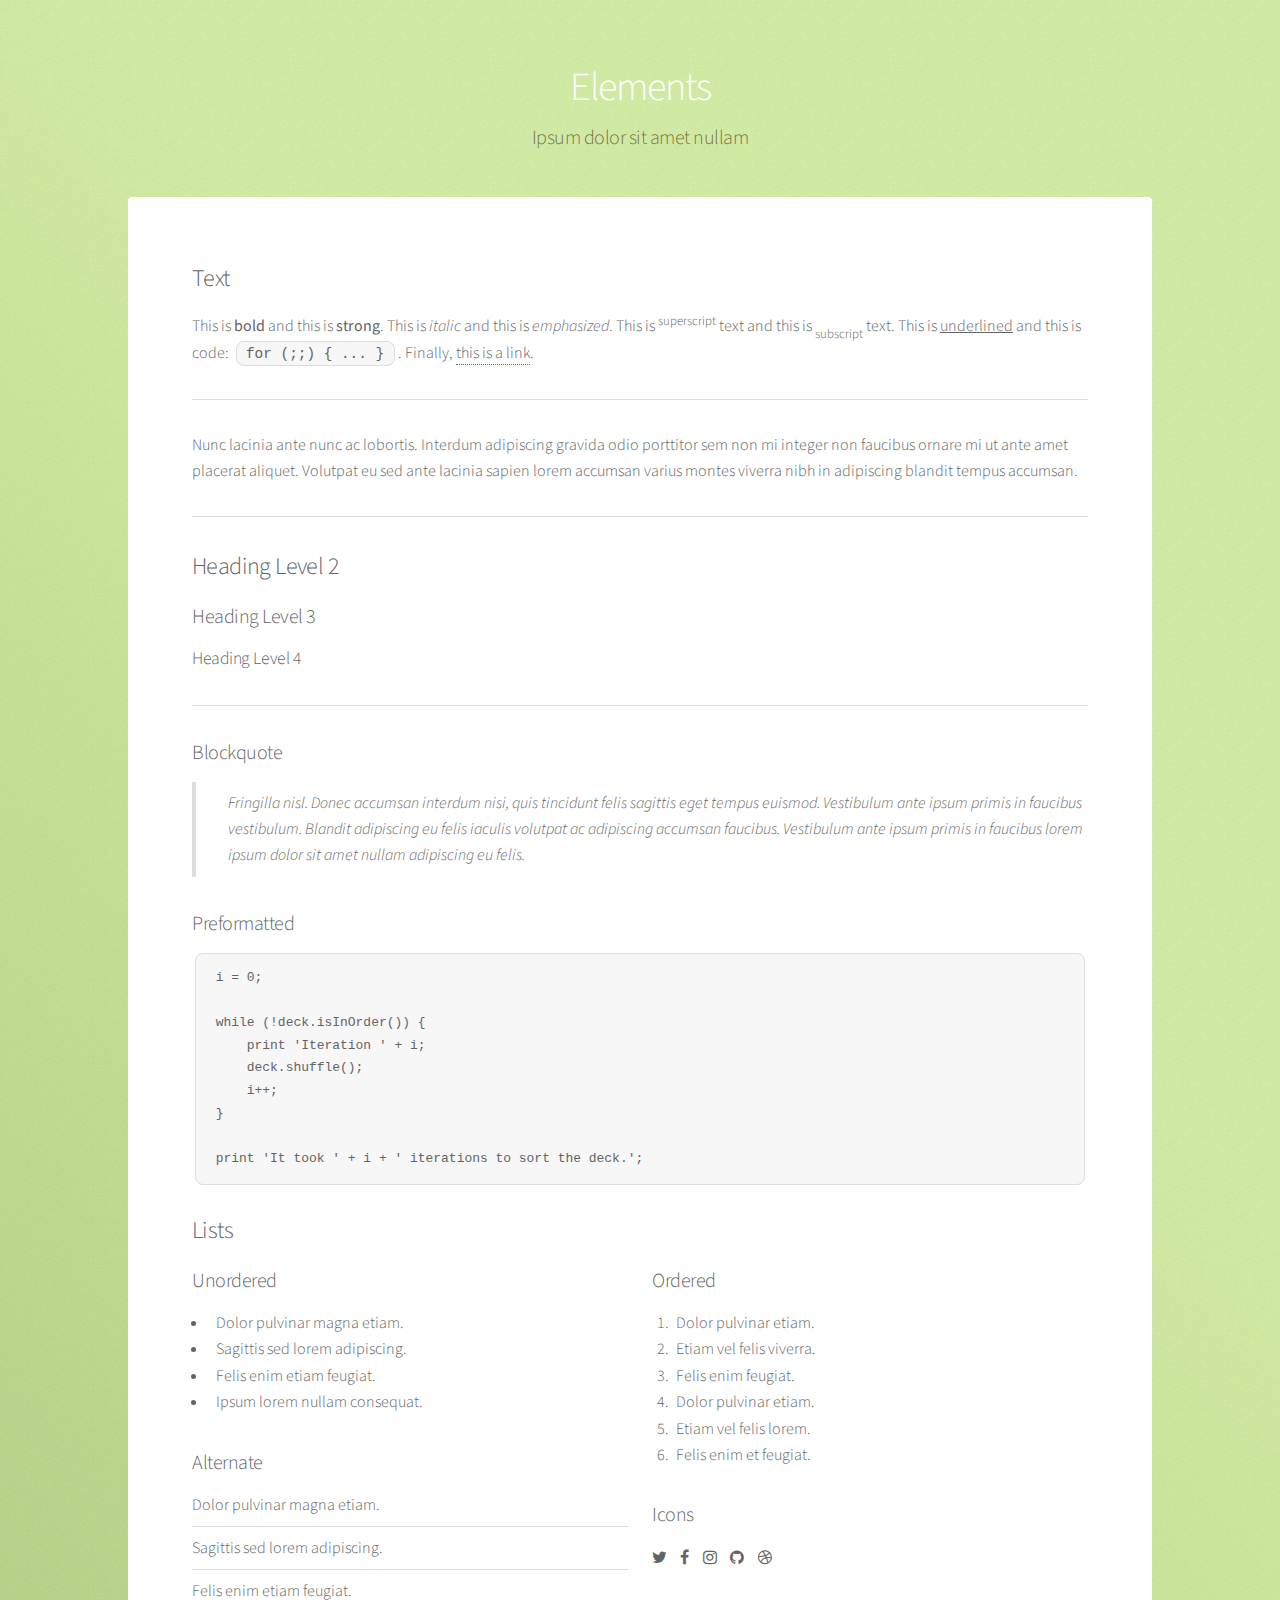
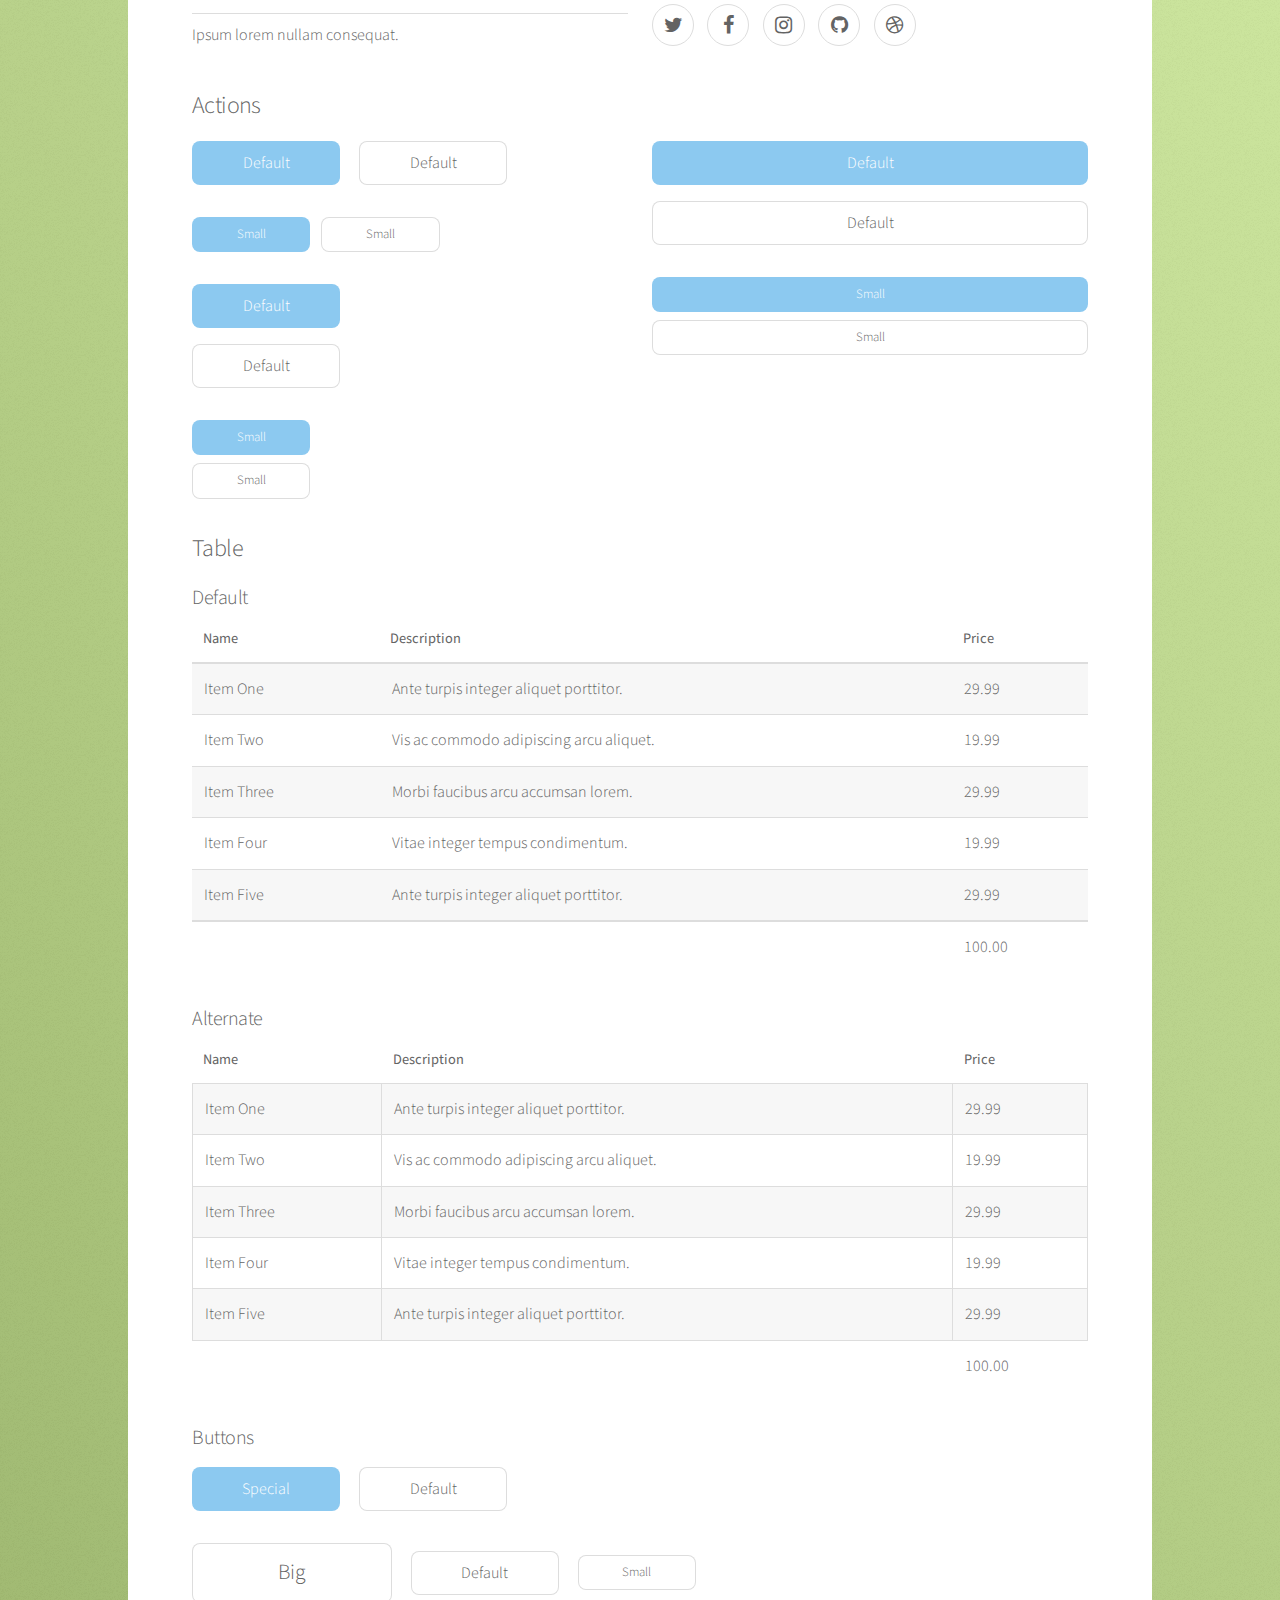
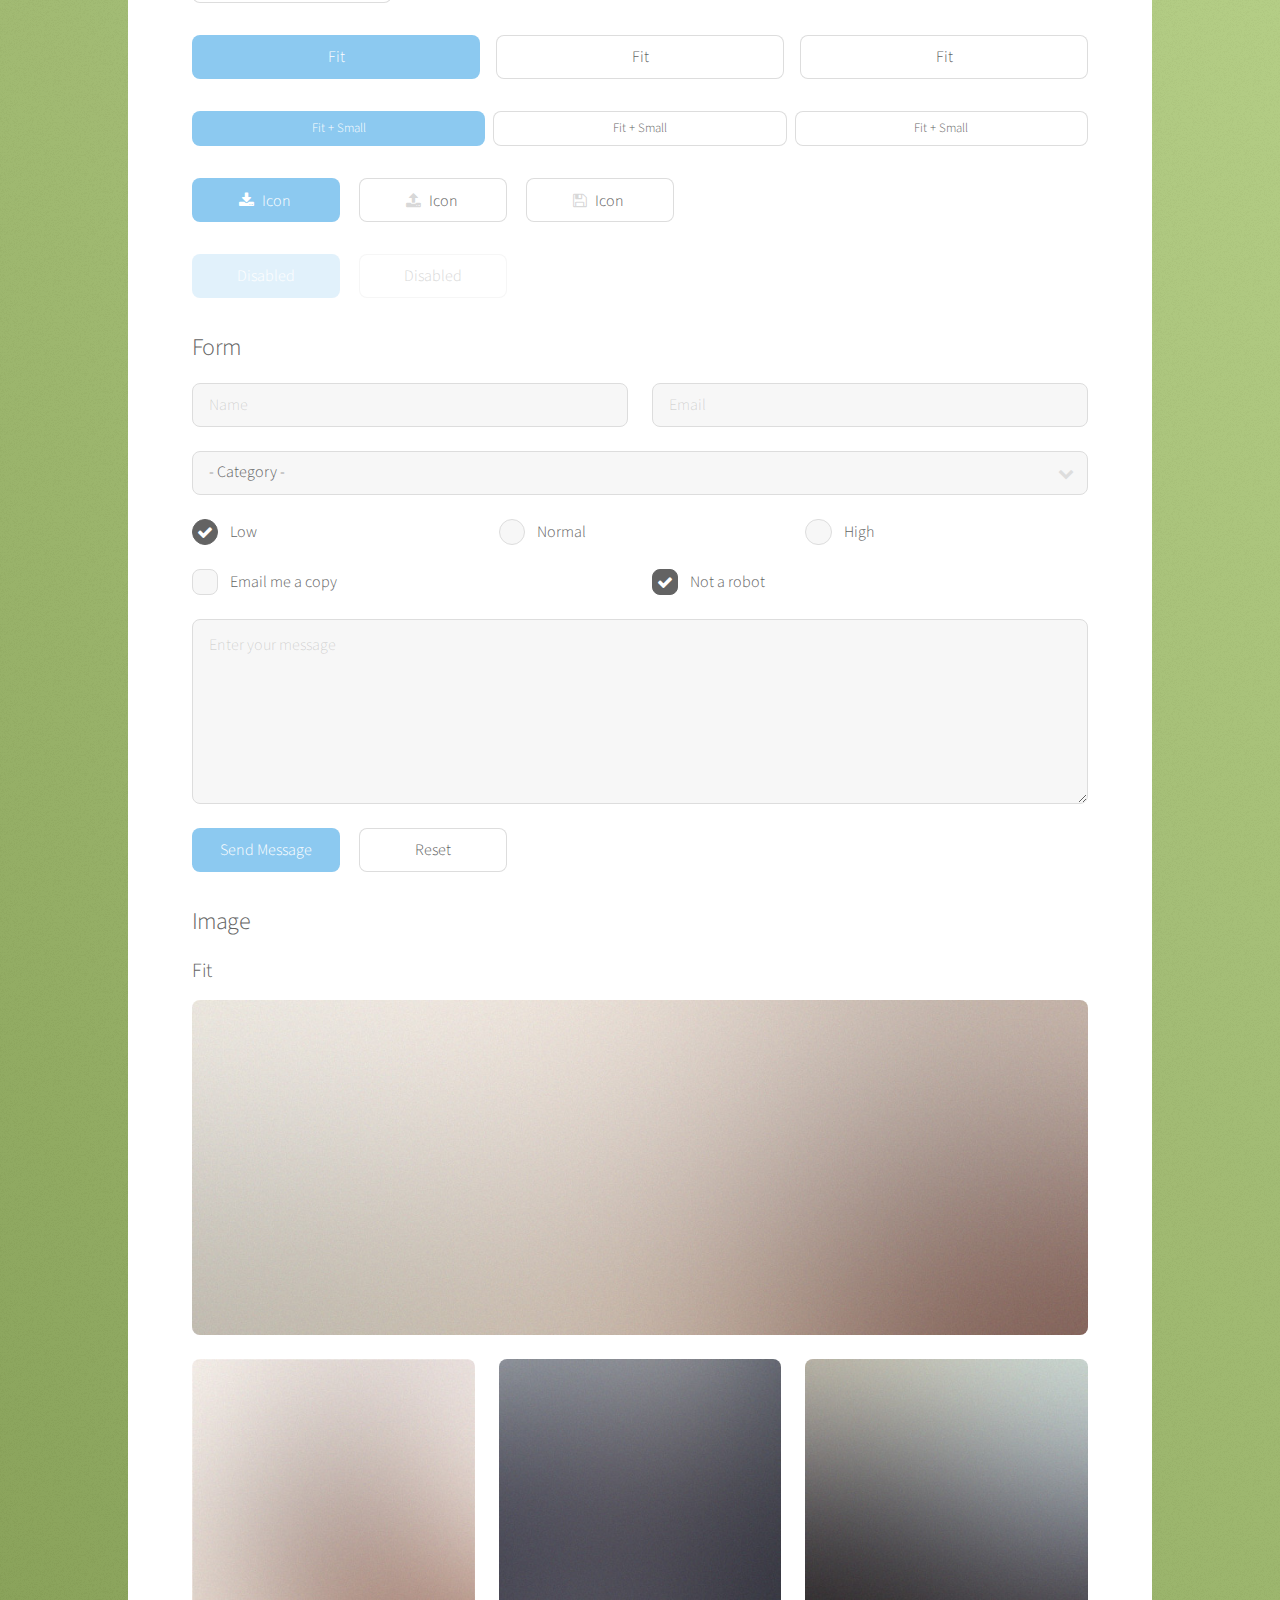
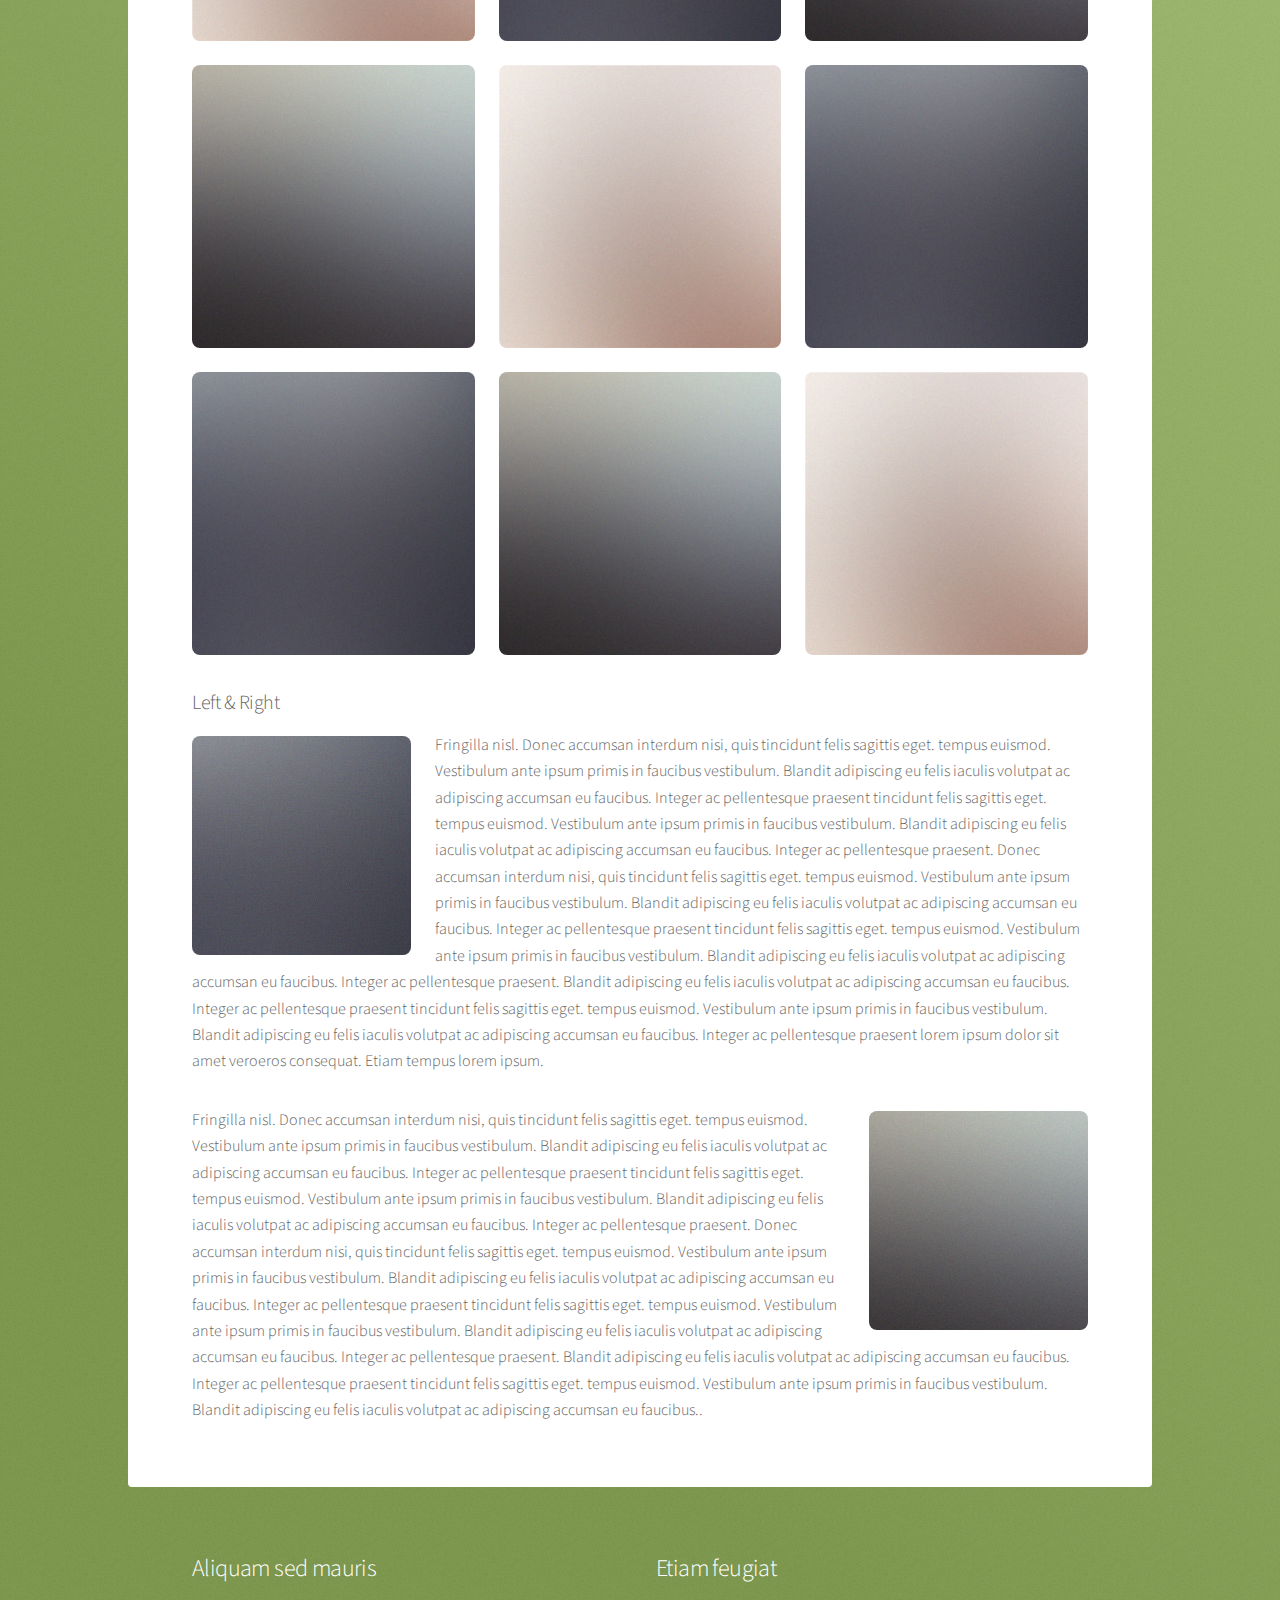
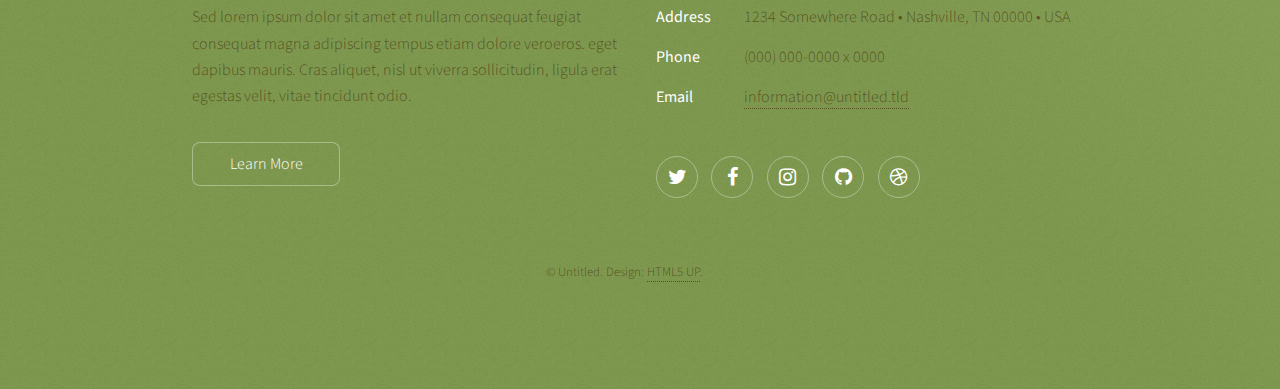
<file: elements.html>
<!DOCTYPE HTML>
<!--
	Stellar by HTML5 UP
	html5up.net | @ajlkn
	Free for personal and commercial use under the CCA 3.0 license (html5up.net/license)
-->
<html>
	<head>
		<title>Elements - Stellar by HTML5 UP</title>
		<meta charset="utf-8" />
		<meta name="viewport" content="width=device-width, initial-scale=1" />
		<!--[if lte IE 8]><script src="assets/js/ie/html5shiv.js"></script><![endif]-->
		<link rel="stylesheet" href="assets/css/main.css" />
		<!--[if lte IE 9]><link rel="stylesheet" href="assets/css/ie9.css" /><![endif]-->
		<!--[if lte IE 8]><link rel="stylesheet" href="assets/css/ie8.css" /><![endif]-->
	</head>
	<body>

		<!-- Wrapper -->
			<div id="wrapper">

				<!-- Header -->
					<header id="header">
						<h1>Elements</h1>
						<p>Ipsum dolor sit amet nullam</p>
					</header>

				<!-- Main -->
					<div id="main">

						<!-- Content -->
							<section id="content" class="main">

								<!-- Text -->
									<section>
										<h2>Text</h2>
										<p>This is <b>bold</b> and this is <strong>strong</strong>. This is <i>italic</i> and this is <em>emphasized</em>.
										This is <sup>superscript</sup> text and this is <sub>subscript</sub> text.
										This is <u>underlined</u> and this is code: <code>for (;;) { ... }</code>. Finally, <a href="#">this is a link</a>.</p>
										<hr />
										<p>Nunc lacinia ante nunc ac lobortis. Interdum adipiscing gravida odio porttitor sem non mi integer non faucibus ornare mi ut ante amet placerat aliquet. Volutpat eu sed ante lacinia sapien lorem accumsan varius montes viverra nibh in adipiscing blandit tempus accumsan.</p>
										<hr />
										<h2>Heading Level 2</h2>
										<h3>Heading Level 3</h3>
										<h4>Heading Level 4</h4>
										<hr />
										<h3>Blockquote</h3>
										<blockquote>Fringilla nisl. Donec accumsan interdum nisi, quis tincidunt felis sagittis eget tempus euismod. Vestibulum ante ipsum primis in faucibus vestibulum. Blandit adipiscing eu felis iaculis volutpat ac adipiscing accumsan faucibus. Vestibulum ante ipsum primis in faucibus lorem ipsum dolor sit amet nullam adipiscing eu felis.</blockquote>
										<h3>Preformatted</h3>
										<pre><code>i = 0;

while (!deck.isInOrder()) {
    print 'Iteration ' + i;
    deck.shuffle();
    i++;
}

print 'It took ' + i + ' iterations to sort the deck.';</code></pre>
									</section>

								<!-- Lists -->
									<section>
										<h2>Lists</h2>
										<div class="row">
											<div class="6u 12u$(medium)">
												<h3>Unordered</h3>
												<ul>
													<li>Dolor pulvinar magna etiam.</li>
													<li>Sagittis sed lorem adipiscing.</li>
													<li>Felis enim etiam feugiat.</li>
													<li>Ipsum lorem nullam consequat.</li>
												</ul>
												<h3>Alternate</h3>
												<ul class="alt">
													<li>Dolor pulvinar magna etiam.</li>
													<li>Sagittis sed lorem adipiscing.</li>
													<li>Felis enim etiam feugiat.</li>
													<li>Ipsum lorem nullam consequat.</li>
												</ul>
											</div>
											<div class="6u$ 12u$(medium)">
												<h3>Ordered</h3>
												<ol>
													<li>Dolor pulvinar etiam.</li>
													<li>Etiam vel felis viverra.</li>
													<li>Felis enim feugiat.</li>
													<li>Dolor pulvinar etiam.</li>
													<li>Etiam vel felis lorem.</li>
													<li>Felis enim et feugiat.</li>
												</ol>
												<h3>Icons</h3>
												<ul class="icons">
													<li><a href="#" class="icon fa-twitter"><span class="label">Twitter</span></a></li>
													<li><a href="#" class="icon fa-facebook"><span class="label">Facebook</span></a></li>
													<li><a href="#" class="icon fa-instagram"><span class="label">Instagram</span></a></li>
													<li><a href="#" class="icon fa-github"><span class="label">GitHub</span></a></li>
													<li><a href="#" class="icon fa-dribbble"><span class="label">Dribbble</span></a></li>
												</ul>
												<ul class="icons">
													<li><a href="#" class="icon alt fa-twitter"><span class="label">Twitter</span></a></li>
													<li><a href="#" class="icon alt fa-facebook"><span class="label">Facebook</span></a></li>
													<li><a href="#" class="icon alt fa-instagram"><span class="label">Instagram</span></a></li>
													<li><a href="#" class="icon alt fa-github"><span class="label">GitHub</span></a></li>
													<li><a href="#" class="icon alt fa-dribbble"><span class="label">Dribbble</span></a></li>
												</ul>
											</div>
										</div>
										<h2>Actions</h2>
										<div class="row">
											<div class="6u 12u$(medium)">
												<ul class="actions">
													<li><a href="#" class="button special">Default</a></li>
													<li><a href="#" class="button">Default</a></li>
												</ul>
												<ul class="actions small">
													<li><a href="#" class="button special small">Small</a></li>
													<li><a href="#" class="button small">Small</a></li>
												</ul>
												<ul class="actions vertical">
													<li><a href="#" class="button special">Default</a></li>
													<li><a href="#" class="button">Default</a></li>
												</ul>
												<ul class="actions vertical small">
													<li><a href="#" class="button special small">Small</a></li>
													<li><a href="#" class="button small">Small</a></li>
												</ul>
											</div>
											<div class="6u 12u$(medium)">
												<ul class="actions vertical">
													<li><a href="#" class="button special fit">Default</a></li>
													<li><a href="#" class="button fit">Default</a></li>
												</ul>
												<ul class="actions vertical small">
													<li><a href="#" class="button special small fit">Small</a></li>
													<li><a href="#" class="button small fit">Small</a></li>
												</ul>
											</div>
										</div>
									</section>

								<!-- Table -->
									<section>
										<h2>Table</h2>
										<h3>Default</h3>
										<div class="table-wrapper">
											<table>
												<thead>
													<tr>
														<th>Name</th>
														<th>Description</th>
														<th>Price</th>
													</tr>
												</thead>
												<tbody>
													<tr>
														<td>Item One</td>
														<td>Ante turpis integer aliquet porttitor.</td>
														<td>29.99</td>
													</tr>
													<tr>
														<td>Item Two</td>
														<td>Vis ac commodo adipiscing arcu aliquet.</td>
														<td>19.99</td>
													</tr>
													<tr>
														<td>Item Three</td>
														<td> Morbi faucibus arcu accumsan lorem.</td>
														<td>29.99</td>
													</tr>
													<tr>
														<td>Item Four</td>
														<td>Vitae integer tempus condimentum.</td>
														<td>19.99</td>
													</tr>
													<tr>
														<td>Item Five</td>
														<td>Ante turpis integer aliquet porttitor.</td>
														<td>29.99</td>
													</tr>
												</tbody>
												<tfoot>
													<tr>
														<td colspan="2"></td>
														<td>100.00</td>
													</tr>
												</tfoot>
											</table>
										</div>

										<h3>Alternate</h3>
										<div class="table-wrapper">
											<table class="alt">
												<thead>
													<tr>
														<th>Name</th>
														<th>Description</th>
														<th>Price</th>
													</tr>
												</thead>
												<tbody>
													<tr>
														<td>Item One</td>
														<td>Ante turpis integer aliquet porttitor.</td>
														<td>29.99</td>
													</tr>
													<tr>
														<td>Item Two</td>
														<td>Vis ac commodo adipiscing arcu aliquet.</td>
														<td>19.99</td>
													</tr>
													<tr>
														<td>Item Three</td>
														<td> Morbi faucibus arcu accumsan lorem.</td>
														<td>29.99</td>
													</tr>
													<tr>
														<td>Item Four</td>
														<td>Vitae integer tempus condimentum.</td>
														<td>19.99</td>
													</tr>
													<tr>
														<td>Item Five</td>
														<td>Ante turpis integer aliquet porttitor.</td>
														<td>29.99</td>
													</tr>
												</tbody>
												<tfoot>
													<tr>
														<td colspan="2"></td>
														<td>100.00</td>
													</tr>
												</tfoot>
											</table>
										</div>
									</section>

								<!-- Buttons -->
									<section>
										<h3>Buttons</h3>
										<ul class="actions">
											<li><a href="#" class="button special">Special</a></li>
											<li><a href="#" class="button">Default</a></li>
										</ul>
										<ul class="actions">
											<li><a href="#" class="button big">Big</a></li>
											<li><a href="#" class="button">Default</a></li>
											<li><a href="#" class="button small">Small</a></li>
										</ul>
										<ul class="actions fit">
											<li><a href="#" class="button special fit">Fit</a></li>
											<li><a href="#" class="button fit">Fit</a></li>
											<li><a href="#" class="button fit">Fit</a></li>
										</ul>
										<ul class="actions fit small">
											<li><a href="#" class="button special fit small">Fit + Small</a></li>
											<li><a href="#" class="button fit small">Fit + Small</a></li>
											<li><a href="#" class="button fit small">Fit + Small</a></li>
										</ul>
										<ul class="actions">
											<li><a href="#" class="button special icon fa-download">Icon</a></li>
											<li><a href="#" class="button icon fa-upload">Icon</a></li>
											<li><a href="#" class="button icon fa-save">Icon</a></li>
										</ul>
										<ul class="actions">
											<li><span class="button special disabled">Disabled</span></li>
											<li><span class="button disabled">Disabled</span></li>
										</ul>
									</section>

								<!-- Form -->
									<section>
										<h2>Form</h2>
										<form method="post" action="#">
											<div class="row uniform">
												<div class="6u 12u$(xsmall)">
													<input type="text" name="demo-name" id="demo-name" value="" placeholder="Name" />
												</div>
												<div class="6u$ 12u$(xsmall)">
													<input type="email" name="demo-email" id="demo-email" value="" placeholder="Email" />
												</div>
												<div class="12u$">
													<div class="select-wrapper">
														<select name="demo-category" id="demo-category">
															<option value="">- Category -</option>
															<option value="1">Manufacturing</option>
															<option value="1">Shipping</option>
															<option value="1">Administration</option>
															<option value="1">Human Resources</option>
														</select>
													</div>
												</div>
												<div class="4u 12u$(small)">
													<input type="radio" id="demo-priority-low" name="demo-priority" checked>
													<label for="demo-priority-low">Low</label>
												</div>
												<div class="4u 12u$(small)">
													<input type="radio" id="demo-priority-normal" name="demo-priority">
													<label for="demo-priority-normal">Normal</label>
												</div>
												<div class="4u$ 12u$(small)">
													<input type="radio" id="demo-priority-high" name="demo-priority">
													<label for="demo-priority-high">High</label>
												</div>
												<div class="6u 12u$(small)">
													<input type="checkbox" id="demo-copy" name="demo-copy">
													<label for="demo-copy">Email me a copy</label>
												</div>
												<div class="6u$ 12u$(small)">
													<input type="checkbox" id="demo-human" name="demo-human" checked>
													<label for="demo-human">Not a robot</label>
												</div>
												<div class="12u$">
													<textarea name="demo-message" id="demo-message" placeholder="Enter your message" rows="6"></textarea>
												</div>
												<div class="12u$">
													<ul class="actions">
														<li><input type="submit" value="Send Message" class="special" /></li>
														<li><input type="reset" value="Reset" /></li>
													</ul>
												</div>
											</div>
										</form>
									</section>

								<!-- Image -->
									<section>
										<h2>Image</h2>
										<h3>Fit</h3>
										<div class="box alt">
											<div class="row uniform">
												<div class="12u$"><span class="image fit"><img src="images/pic04.jpg" alt="" /></span></div>
												<div class="4u"><span class="image fit"><img src="images/pic01.jpg" alt="" /></span></div>
												<div class="4u"><span class="image fit"><img src="images/pic02.jpg" alt="" /></span></div>
												<div class="4u$"><span class="image fit"><img src="images/pic03.jpg" alt="" /></span></div>
												<div class="4u"><span class="image fit"><img src="images/pic03.jpg" alt="" /></span></div>
												<div class="4u"><span class="image fit"><img src="images/pic01.jpg" alt="" /></span></div>
												<div class="4u$"><span class="image fit"><img src="images/pic02.jpg" alt="" /></span></div>
												<div class="4u"><span class="image fit"><img src="images/pic02.jpg" alt="" /></span></div>
												<div class="4u"><span class="image fit"><img src="images/pic03.jpg" alt="" /></span></div>
												<div class="4u$"><span class="image fit"><img src="images/pic01.jpg" alt="" /></span></div>
											</div>
										</div>
										<h3>Left &amp; Right</h3>
										<p><span class="image left"><img src="images/pic05.jpg" alt="" /></span>Fringilla nisl. Donec accumsan interdum nisi, quis tincidunt felis sagittis eget. tempus euismod. Vestibulum ante ipsum primis in faucibus vestibulum. Blandit adipiscing eu felis iaculis volutpat ac adipiscing accumsan eu faucibus. Integer ac pellentesque praesent tincidunt felis sagittis eget. tempus euismod. Vestibulum ante ipsum primis in faucibus vestibulum. Blandit adipiscing eu felis iaculis volutpat ac adipiscing accumsan eu faucibus. Integer ac pellentesque praesent. Donec accumsan interdum nisi, quis tincidunt felis sagittis eget. tempus euismod. Vestibulum ante ipsum primis in faucibus vestibulum. Blandit adipiscing eu felis iaculis volutpat ac adipiscing accumsan eu faucibus. Integer ac pellentesque praesent tincidunt felis sagittis eget. tempus euismod. Vestibulum ante ipsum primis in faucibus vestibulum. Blandit adipiscing eu felis iaculis volutpat ac adipiscing accumsan eu faucibus. Integer ac pellentesque praesent. Blandit adipiscing eu felis iaculis volutpat ac adipiscing accumsan eu faucibus. Integer ac pellentesque praesent tincidunt felis sagittis eget. tempus euismod. Vestibulum ante ipsum primis in faucibus vestibulum. Blandit adipiscing eu felis iaculis volutpat ac adipiscing accumsan eu faucibus. Integer ac pellentesque praesent lorem ipsum dolor sit amet veroeros consequat. Etiam tempus lorem ipsum.</p>
										<p><span class="image right"><img src="images/pic06.jpg" alt="" /></span>Fringilla nisl. Donec accumsan interdum nisi, quis tincidunt felis sagittis eget. tempus euismod. Vestibulum ante ipsum primis in faucibus vestibulum. Blandit adipiscing eu felis iaculis volutpat ac adipiscing accumsan eu faucibus. Integer ac pellentesque praesent tincidunt felis sagittis eget. tempus euismod. Vestibulum ante ipsum primis in faucibus vestibulum. Blandit adipiscing eu felis iaculis volutpat ac adipiscing accumsan eu faucibus. Integer ac pellentesque praesent. Donec accumsan interdum nisi, quis tincidunt felis sagittis eget. tempus euismod. Vestibulum ante ipsum primis in faucibus vestibulum. Blandit adipiscing eu felis iaculis volutpat ac adipiscing accumsan eu faucibus. Integer ac pellentesque praesent tincidunt felis sagittis eget. tempus euismod. Vestibulum ante ipsum primis in faucibus vestibulum. Blandit adipiscing eu felis iaculis volutpat ac adipiscing accumsan eu faucibus. Integer ac pellentesque praesent. Blandit adipiscing eu felis iaculis volutpat ac adipiscing accumsan eu faucibus. Integer ac pellentesque praesent tincidunt felis sagittis eget. tempus euismod. Vestibulum ante ipsum primis in faucibus vestibulum. Blandit adipiscing eu felis iaculis volutpat ac adipiscing accumsan eu faucibus..</p>
									</section>

							</section>

					</div>

				<!-- Footer -->
					<footer id="footer">
						<section>
							<h2>Aliquam sed mauris</h2>
							<p>Sed lorem ipsum dolor sit amet et nullam consequat feugiat consequat magna adipiscing tempus etiam dolore veroeros. eget dapibus mauris. Cras aliquet, nisl ut viverra sollicitudin, ligula erat egestas velit, vitae tincidunt odio.</p>
							<ul class="actions">
								<li><a href="#" class="button">Learn More</a></li>
							</ul>
						</section>
						<section>
							<h2>Etiam feugiat</h2>
							<dl class="alt">
								<dt>Address</dt>
								<dd>1234 Somewhere Road &bull; Nashville, TN 00000 &bull; USA</dd>
								<dt>Phone</dt>
								<dd>(000) 000-0000 x 0000</dd>
								<dt>Email</dt>
								<dd><a href="#">information@untitled.tld</a></dd>
							</dl>
							<ul class="icons">
								<li><a href="#" class="icon fa-twitter alt"><span class="label">Twitter</span></a></li>
								<li><a href="#" class="icon fa-facebook alt"><span class="label">Facebook</span></a></li>
								<li><a href="#" class="icon fa-instagram alt"><span class="label">Instagram</span></a></li>
								<li><a href="#" class="icon fa-github alt"><span class="label">GitHub</span></a></li>
								<li><a href="#" class="icon fa-dribbble alt"><span class="label">Dribbble</span></a></li>
							</ul>
						</section>
						<p class="copyright">&copy; Untitled. Design: <a href="https://html5up.net">HTML5 UP</a>.</p>
					</footer>

			</div>

		<!-- Scripts -->
			<script src="assets/js/jquery.min.js"></script>
			<script src="assets/js/jquery.scrollex.min.js"></script>
			<script src="assets/js/jquery.scrolly.min.js"></script>
			<script src="assets/js/skel.min.js"></script>
			<script src="assets/js/util.js"></script>
			<!--[if lte IE 8]><script src="assets/js/ie/respond.min.js"></script><![endif]-->
			<script src="assets/js/main.js"></script>

	</body>
</html>
</file>
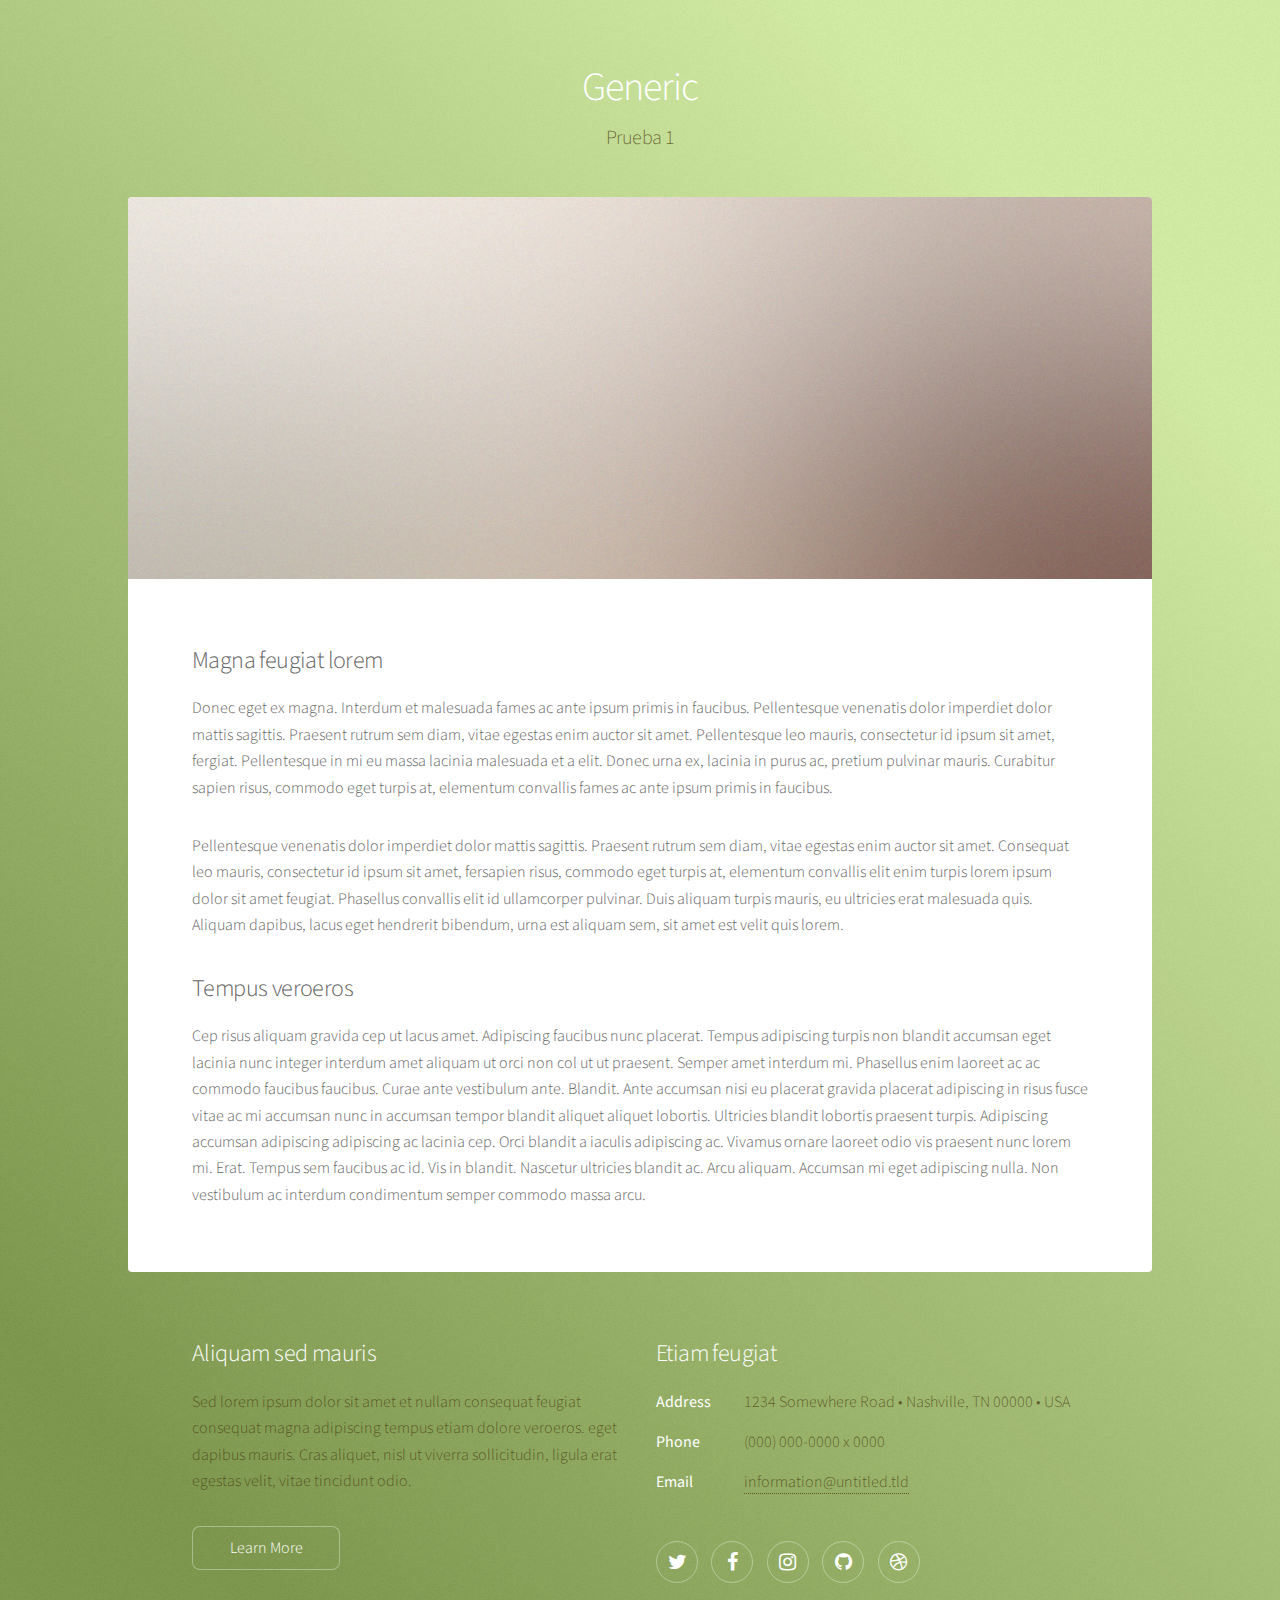
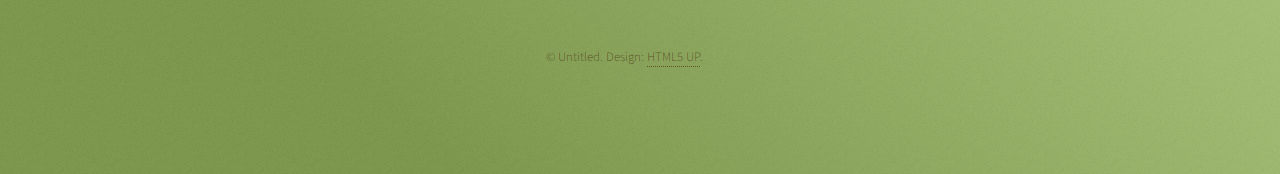
<file: generic.html>
<!DOCTYPE HTML>
<!--
	Stellar by HTML5 UP
	html5up.net | @ajlkn
	Free for personal and commercial use under the CCA 3.0 license (html5up.net/license)
-->
<html>
	<head>
		<title>Generic - Stellar by HTML5 UP</title>
		<meta charset="utf-8" />
		<meta name="viewport" content="width=device-width, initial-scale=1" />
		<!--[if lte IE 8]><script src="assets/js/ie/html5shiv.js"></script><![endif]-->
		<link rel="stylesheet" href="assets/css/main.css" />
		<!--[if lte IE 9]><link rel="stylesheet" href="assets/css/ie9.css" /><![endif]-->
		<!--[if lte IE 8]><link rel="stylesheet" href="assets/css/ie8.css" /><![endif]-->
	</head>
	<body>

		<!-- Wrapper -->
			<div id="wrapper">

				<!-- Header -->
					<header id="header">
						<h1>Generic</h1>
						<p>Prueba 1</p>
					</header>

				<!-- Main -->
					<div id="main">

						<!-- Content -->
							<section id="content" class="main">
								<span class="image main"><img src="images/pic04.jpg" alt="" /></span>
								<h2>Magna feugiat lorem</h2>
								<p>Donec eget ex magna. Interdum et malesuada fames ac ante ipsum primis in faucibus. Pellentesque venenatis dolor imperdiet dolor mattis sagittis. Praesent rutrum sem diam, vitae egestas enim auctor sit amet. Pellentesque leo mauris, consectetur id ipsum sit amet, fergiat. Pellentesque in mi eu massa lacinia malesuada et a elit. Donec urna ex, lacinia in purus ac, pretium pulvinar mauris. Curabitur sapien risus, commodo eget turpis at, elementum convallis fames ac ante ipsum primis in faucibus.</p>
								<p>Pellentesque venenatis dolor imperdiet dolor mattis sagittis. Praesent rutrum sem diam, vitae egestas enim auctor sit amet. Consequat leo mauris, consectetur id ipsum sit amet, fersapien risus, commodo eget turpis at, elementum convallis elit enim turpis lorem ipsum dolor sit amet feugiat. Phasellus convallis elit id ullamcorper pulvinar. Duis aliquam turpis mauris, eu ultricies erat malesuada quis. Aliquam dapibus, lacus eget hendrerit bibendum, urna est aliquam sem, sit amet est velit quis lorem.</p>
								<h2>Tempus veroeros</h2>
								<p>Cep risus aliquam gravida cep ut lacus amet. Adipiscing faucibus nunc placerat. Tempus adipiscing turpis non blandit accumsan eget lacinia nunc integer interdum amet aliquam ut orci non col ut ut praesent. Semper amet interdum mi. Phasellus enim laoreet ac ac commodo faucibus faucibus. Curae ante vestibulum ante. Blandit. Ante accumsan nisi eu placerat gravida placerat adipiscing in risus fusce vitae ac mi accumsan nunc in accumsan tempor blandit aliquet aliquet lobortis. Ultricies blandit lobortis praesent turpis. Adipiscing accumsan adipiscing adipiscing ac lacinia cep. Orci blandit a iaculis adipiscing ac. Vivamus ornare laoreet odio vis praesent nunc lorem mi. Erat. Tempus sem faucibus ac id. Vis in blandit. Nascetur ultricies blandit ac. Arcu aliquam. Accumsan mi eget adipiscing nulla. Non vestibulum ac interdum condimentum semper commodo massa arcu.</p>
							</section>

					</div>

				<!-- Footer -->
					<footer id="footer">
						<section>
							<h2>Aliquam sed mauris</h2>
							<p>Sed lorem ipsum dolor sit amet et nullam consequat feugiat consequat magna adipiscing tempus etiam dolore veroeros. eget dapibus mauris. Cras aliquet, nisl ut viverra sollicitudin, ligula erat egestas velit, vitae tincidunt odio.</p>
							<ul class="actions">
								<li><a href="#" class="button">Learn More</a></li>
							</ul>
						</section>
						<section>
							<h2>Etiam feugiat</h2>
							<dl class="alt">
								<dt>Address</dt>
								<dd>1234 Somewhere Road &bull; Nashville, TN 00000 &bull; USA</dd>
								<dt>Phone</dt>
								<dd>(000) 000-0000 x 0000</dd>
								<dt>Email</dt>
								<dd><a href="#">information@untitled.tld</a></dd>
							</dl>
							<ul class="icons">
								<li><a href="#" class="icon fa-twitter alt"><span class="label">Twitter</span></a></li>
								<li><a href="#" class="icon fa-facebook alt"><span class="label">Facebook</span></a></li>
								<li><a href="#" class="icon fa-instagram alt"><span class="label">Instagram</span></a></li>
								<li><a href="#" class="icon fa-github alt"><span class="label">GitHub</span></a></li>
								<li><a href="#" class="icon fa-dribbble alt"><span class="label">Dribbble</span></a></li>
							</ul>
						</section>
						<p class="copyright">&copy; Untitled. Design: <a href="https://html5up.net">HTML5 UP</a>.</p>
					</footer>

			</div>

		<!-- Scripts -->
			<script src="assets/js/jquery.min.js"></script>
			<script src="assets/js/jquery.scrollex.min.js"></script>
			<script src="assets/js/jquery.scrolly.min.js"></script>
			<script src="assets/js/skel.min.js"></script>
			<script src="assets/js/util.js"></script>
			<!--[if lte IE 8]><script src="assets/js/ie/respond.min.js"></script><![endif]-->
			<script src="assets/js/main.js"></script>

	</body>
</html>
</file>
<file: assets/css/ie9.css>
/*
	Stellar by HTML5 UP
	html5up.net | @ajlkn
	Free for personal and commercial use under the CCA 3.0 license (html5up.net/license)
*/

/* Spotlight */

	.spotlight:after {
		content: '';
		display: block;
		clear: both;
	}

	.spotlight .content {
		float: left;
		width: 60%;
	}

	.spotlight .image {
		float: left;
	}

/* Features */

	.features:after {
		content: '';
		display: block;
		clear: both;
	}

	.features li {
		float: left;
	}

/* Statistics */

	.statistics {
		display: inline-block;
		width: auto;
	}

		.statistics:after {
			content: '';
			display: block;
			clear: both;
		}

		.statistics li {
			float: left;
			padding: 1.5em 2.5em;
		}

/* Footer */

	#footer > * {
		float: left;
	}

	#footer .copyright {
		clear: both;
	}
</file>
<file: assets/css/ie8.css>
/*
	Stellar by HTML5 UP
	html5up.net | @ajlkn
	Free for personal and commercial use under the CCA 3.0 license (html5up.net/license)
*/

/* Type */

	body {
		color: #ffffff;
	}

/* Button */

	.button {
		position: relative;
		border: solid 1px !important;
	}

		.button.special {
			border: none !important;
		}

/* Icon */

	.icon.major {
		-ms-behavior: url("assets/js/ie/PIE.htc");
	}

		.icon.major:before {
			font-size: 4em;
			border: 0;
		}

/* Spotlight */

	.spotlight .image {
		position: relative;
		-ms-behavior: url("assets/js/ie/PIE.htc");
	}

		.spotlight .image img {
			position: relative;
			-ms-behavior: url("assets/js/ie/PIE.htc");
		}

/* Features */

	.features li {
		width: 29%;
	}

/* Footer */

	#footer > * {
		width: 50%;
		margin-left: 0;
	}

/* Main */

	#main > .main > .image.main:first-child {
		margin-top: 0;
		margin-left: 0;
		width: 100%;
	}
</file>
<file: assets/css/main.css>
@import url(font-awesome.min.css);
@import "https://fonts.googleapis.com/css?family=Source+Sans+Pro:300,400";

/*
	Stellar by HTML5 UP
	html5up.net | @ajlkn
	Free for personal and commercial use under the CCA 3.0 license (html5up.net/license)
*/

/* Reset */

	html, body, div, span, applet, object, iframe, h1, h2, h3, h4, h5, h6, p, blockquote, pre, a, abbr, acronym, address, big, cite, code, del, dfn, em, img, ins, kbd, q, s, samp, small, strike, strong, sub, sup, tt, var, b, u, i, center, dl, dt, dd, ol, ul, li, fieldset, form, label, legend, table, caption, tbody, tfoot, thead, tr, th, td, article, aside, canvas, details, embed, figure, figcaption, footer, header, hgroup, menu, nav, output, ruby, section, summary, time, mark, audio, video {
		margin: 0;
		padding: 0;
		border: 0;
		font-size: 100%;
		font: inherit;
		vertical-align: baseline;
	}

	article, aside, details, figcaption, figure, footer, header, hgroup, menu, nav, section {
		display: block;
	}

	body {
		line-height: 1;
	}

	ol, ul {
		list-style: none;
	}

	blockquote, q {
		quotes: none;
	}

	blockquote:before, blockquote:after, q:before, q:after {
		content: '';
		content: none;
	}

	table {
		border-collapse: collapse;
		border-spacing: 0;
	}

	body {
		-webkit-text-size-adjust: none;
	}

/* Box Model */

	*, *:before, *:after {
		-moz-box-sizing: border-box;
		-webkit-box-sizing: border-box;
		box-sizing: border-box;
	}

/* Grid */

	.row {
		border-bottom: solid 1px transparent;
		-moz-box-sizing: border-box;
		-webkit-box-sizing: border-box;
		box-sizing: border-box;
	}

	.row > * {
		float: left;
		-moz-box-sizing: border-box;
		-webkit-box-sizing: border-box;
		box-sizing: border-box;
	}

	.row:after, .row:before {
		content: '';
		display: block;
		clear: both;
		height: 0;
	}

	.row.uniform > * > :first-child {
		margin-top: 0;
	}

	.row.uniform > * > :last-child {
		margin-bottom: 0;
	}

	.row.\30 \25 > * {
		padding: 0 0 0 0em;
	}

	.row.\30 \25 {
		margin: 0 0 -1px 0em;
	}

	.row.uniform.\30 \25 > * {
		padding: 0em 0 0 0em;
	}

	.row.uniform.\30 \25 {
		margin: 0em 0 -1px 0em;
	}

	.row > * {
		padding: 0 0 0 1.5em;
	}

	.row {
		margin: 0 0 -1px -1.5em;
	}

	.row.uniform > * {
		padding: 1.5em 0 0 1.5em;
	}

	.row.uniform {
		margin: -1.5em 0 -1px -1.5em;
	}

	.row.\32 00\25 > * {
		padding: 0 0 0 3em;
	}

	.row.\32 00\25 {
		margin: 0 0 -1px -3em;
	}

	.row.uniform.\32 00\25 > * {
		padding: 3em 0 0 3em;
	}

	.row.uniform.\32 00\25 {
		margin: -3em 0 -1px -3em;
	}

	.row.\31 50\25 > * {
		padding: 0 0 0 2.25em;
	}

	.row.\31 50\25 {
		margin: 0 0 -1px -2.25em;
	}

	.row.uniform.\31 50\25 > * {
		padding: 2.25em 0 0 2.25em;
	}

	.row.uniform.\31 50\25 {
		margin: -2.25em 0 -1px -2.25em;
	}

	.row.\35 0\25 > * {
		padding: 0 0 0 0.75em;
	}

	.row.\35 0\25 {
		margin: 0 0 -1px -0.75em;
	}

	.row.uniform.\35 0\25 > * {
		padding: 0.75em 0 0 0.75em;
	}

	.row.uniform.\35 0\25 {
		margin: -0.75em 0 -1px -0.75em;
	}

	.row.\32 5\25 > * {
		padding: 0 0 0 0.375em;
	}

	.row.\32 5\25 {
		margin: 0 0 -1px -0.375em;
	}

	.row.uniform.\32 5\25 > * {
		padding: 0.375em 0 0 0.375em;
	}

	.row.uniform.\32 5\25 {
		margin: -0.375em 0 -1px -0.375em;
	}

	.\31 2u, .\31 2u\24 {
		width: 100%;
		clear: none;
		margin-left: 0;
	}

	.\31 1u, .\31 1u\24 {
		width: 91.6666666667%;
		clear: none;
		margin-left: 0;
	}

	.\31 0u, .\31 0u\24 {
		width: 83.3333333333%;
		clear: none;
		margin-left: 0;
	}

	.\39 u, .\39 u\24 {
		width: 75%;
		clear: none;
		margin-left: 0;
	}

	.\38 u, .\38 u\24 {
		width: 66.6666666667%;
		clear: none;
		margin-left: 0;
	}

	.\37 u, .\37 u\24 {
		width: 58.3333333333%;
		clear: none;
		margin-left: 0;
	}

	.\36 u, .\36 u\24 {
		width: 50%;
		clear: none;
		margin-left: 0;
	}

	.\35 u, .\35 u\24 {
		width: 41.6666666667%;
		clear: none;
		margin-left: 0;
	}

	.\34 u, .\34 u\24 {
		width: 33.3333333333%;
		clear: none;
		margin-left: 0;
	}

	.\33 u, .\33 u\24 {
		width: 25%;
		clear: none;
		margin-left: 0;
	}

	.\32 u, .\32 u\24 {
		width: 16.6666666667%;
		clear: none;
		margin-left: 0;
	}

	.\31 u, .\31 u\24 {
		width: 8.3333333333%;
		clear: none;
		margin-left: 0;
	}

	.\31 2u\24 + *,
	.\31 1u\24 + *,
	.\31 0u\24 + *,
	.\39 u\24 + *,
	.\38 u\24 + *,
	.\37 u\24 + *,
	.\36 u\24 + *,
	.\35 u\24 + *,
	.\34 u\24 + *,
	.\33 u\24 + *,
	.\32 u\24 + *,
	.\31 u\24 + * {
		clear: left;
	}

	.\-11u {
		margin-left: 91.66667%;
	}

	.\-10u {
		margin-left: 83.33333%;
	}

	.\-9u {
		margin-left: 75%;
	}

	.\-8u {
		margin-left: 66.66667%;
	}

	.\-7u {
		margin-left: 58.33333%;
	}

	.\-6u {
		margin-left: 50%;
	}

	.\-5u {
		margin-left: 41.66667%;
	}

	.\-4u {
		margin-left: 33.33333%;
	}

	.\-3u {
		margin-left: 25%;
	}

	.\-2u {
		margin-left: 16.66667%;
	}

	.\-1u {
		margin-left: 8.33333%;
	}

	@media screen and (max-width: 1680px) {

		.row > * {
			padding: 0 0 0 1.5em;
		}

		.row {
			margin: 0 0 -1px -1.5em;
		}

		.row.uniform > * {
			padding: 1.5em 0 0 1.5em;
		}

		.row.uniform {
			margin: -1.5em 0 -1px -1.5em;
		}

		.row.\32 00\25 > * {
			padding: 0 0 0 3em;
		}

		.row.\32 00\25 {
			margin: 0 0 -1px -3em;
		}

		.row.uniform.\32 00\25 > * {
			padding: 3em 0 0 3em;
		}

		.row.uniform.\32 00\25 {
			margin: -3em 0 -1px -3em;
		}

		.row.\31 50\25 > * {
			padding: 0 0 0 2.25em;
		}

		.row.\31 50\25 {
			margin: 0 0 -1px -2.25em;
		}

		.row.uniform.\31 50\25 > * {
			padding: 2.25em 0 0 2.25em;
		}

		.row.uniform.\31 50\25 {
			margin: -2.25em 0 -1px -2.25em;
		}

		.row.\35 0\25 > * {
			padding: 0 0 0 0.75em;
		}

		.row.\35 0\25 {
			margin: 0 0 -1px -0.75em;
		}

		.row.uniform.\35 0\25 > * {
			padding: 0.75em 0 0 0.75em;
		}

		.row.uniform.\35 0\25 {
			margin: -0.75em 0 -1px -0.75em;
		}

		.row.\32 5\25 > * {
			padding: 0 0 0 0.375em;
		}

		.row.\32 5\25 {
			margin: 0 0 -1px -0.375em;
		}

		.row.uniform.\32 5\25 > * {
			padding: 0.375em 0 0 0.375em;
		}

		.row.uniform.\32 5\25 {
			margin: -0.375em 0 -1px -0.375em;
		}

		.\31 2u\28xlarge\29, .\31 2u\24\28xlarge\29 {
			width: 100%;
			clear: none;
			margin-left: 0;
		}

		.\31 1u\28xlarge\29, .\31 1u\24\28xlarge\29 {
			width: 91.6666666667%;
			clear: none;
			margin-left: 0;
		}

		.\31 0u\28xlarge\29, .\31 0u\24\28xlarge\29 {
			width: 83.3333333333%;
			clear: none;
			margin-left: 0;
		}

		.\39 u\28xlarge\29, .\39 u\24\28xlarge\29 {
			width: 75%;
			clear: none;
			margin-left: 0;
		}

		.\38 u\28xlarge\29, .\38 u\24\28xlarge\29 {
			width: 66.6666666667%;
			clear: none;
			margin-left: 0;
		}

		.\37 u\28xlarge\29, .\37 u\24\28xlarge\29 {
			width: 58.3333333333%;
			clear: none;
			margin-left: 0;
		}

		.\36 u\28xlarge\29, .\36 u\24\28xlarge\29 {
			width: 50%;
			clear: none;
			margin-left: 0;
		}

		.\35 u\28xlarge\29, .\35 u\24\28xlarge\29 {
			width: 41.6666666667%;
			clear: none;
			margin-left: 0;
		}

		.\34 u\28xlarge\29, .\34 u\24\28xlarge\29 {
			width: 33.3333333333%;
			clear: none;
			margin-left: 0;
		}

		.\33 u\28xlarge\29, .\33 u\24\28xlarge\29 {
			width: 25%;
			clear: none;
			margin-left: 0;
		}

		.\32 u\28xlarge\29, .\32 u\24\28xlarge\29 {
			width: 16.6666666667%;
			clear: none;
			margin-left: 0;
		}

		.\31 u\28xlarge\29, .\31 u\24\28xlarge\29 {
			width: 8.3333333333%;
			clear: none;
			margin-left: 0;
		}

		.\31 2u\24\28xlarge\29 + *,
		.\31 1u\24\28xlarge\29 + *,
		.\31 0u\24\28xlarge\29 + *,
		.\39 u\24\28xlarge\29 + *,
		.\38 u\24\28xlarge\29 + *,
		.\37 u\24\28xlarge\29 + *,
		.\36 u\24\28xlarge\29 + *,
		.\35 u\24\28xlarge\29 + *,
		.\34 u\24\28xlarge\29 + *,
		.\33 u\24\28xlarge\29 + *,
		.\32 u\24\28xlarge\29 + *,
		.\31 u\24\28xlarge\29 + * {
			clear: left;
		}

		.\-11u\28xlarge\29 {
			margin-left: 91.66667%;
		}

		.\-10u\28xlarge\29 {
			margin-left: 83.33333%;
		}

		.\-9u\28xlarge\29 {
			margin-left: 75%;
		}

		.\-8u\28xlarge\29 {
			margin-left: 66.66667%;
		}

		.\-7u\28xlarge\29 {
			margin-left: 58.33333%;
		}

		.\-6u\28xlarge\29 {
			margin-left: 50%;
		}

		.\-5u\28xlarge\29 {
			margin-left: 41.66667%;
		}

		.\-4u\28xlarge\29 {
			margin-left: 33.33333%;
		}

		.\-3u\28xlarge\29 {
			margin-left: 25%;
		}

		.\-2u\28xlarge\29 {
			margin-left: 16.66667%;
		}

		.\-1u\28xlarge\29 {
			margin-left: 8.33333%;
		}

	}

	@media screen and (max-width: 1280px) {

		.row > * {
			padding: 0 0 0 1.5em;
		}

		.row {
			margin: 0 0 -1px -1.5em;
		}

		.row.uniform > * {
			padding: 1.5em 0 0 1.5em;
		}

		.row.uniform {
			margin: -1.5em 0 -1px -1.5em;
		}

		.row.\32 00\25 > * {
			padding: 0 0 0 3em;
		}

		.row.\32 00\25 {
			margin: 0 0 -1px -3em;
		}

		.row.uniform.\32 00\25 > * {
			padding: 3em 0 0 3em;
		}

		.row.uniform.\32 00\25 {
			margin: -3em 0 -1px -3em;
		}

		.row.\31 50\25 > * {
			padding: 0 0 0 2.25em;
		}

		.row.\31 50\25 {
			margin: 0 0 -1px -2.25em;
		}

		.row.uniform.\31 50\25 > * {
			padding: 2.25em 0 0 2.25em;
		}

		.row.uniform.\31 50\25 {
			margin: -2.25em 0 -1px -2.25em;
		}

		.row.\35 0\25 > * {
			padding: 0 0 0 0.75em;
		}

		.row.\35 0\25 {
			margin: 0 0 -1px -0.75em;
		}

		.row.uniform.\35 0\25 > * {
			padding: 0.75em 0 0 0.75em;
		}

		.row.uniform.\35 0\25 {
			margin: -0.75em 0 -1px -0.75em;
		}

		.row.\32 5\25 > * {
			padding: 0 0 0 0.375em;
		}

		.row.\32 5\25 {
			margin: 0 0 -1px -0.375em;
		}

		.row.uniform.\32 5\25 > * {
			padding: 0.375em 0 0 0.375em;
		}

		.row.uniform.\32 5\25 {
			margin: -0.375em 0 -1px -0.375em;
		}

		.\31 2u\28large\29, .\31 2u\24\28large\29 {
			width: 100%;
			clear: none;
			margin-left: 0;
		}

		.\31 1u\28large\29, .\31 1u\24\28large\29 {
			width: 91.6666666667%;
			clear: none;
			margin-left: 0;
		}

		.\31 0u\28large\29, .\31 0u\24\28large\29 {
			width: 83.3333333333%;
			clear: none;
			margin-left: 0;
		}

		.\39 u\28large\29, .\39 u\24\28large\29 {
			width: 75%;
			clear: none;
			margin-left: 0;
		}

		.\38 u\28large\29, .\38 u\24\28large\29 {
			width: 66.6666666667%;
			clear: none;
			margin-left: 0;
		}

		.\37 u\28large\29, .\37 u\24\28large\29 {
			width: 58.3333333333%;
			clear: none;
			margin-left: 0;
		}

		.\36 u\28large\29, .\36 u\24\28large\29 {
			width: 50%;
			clear: none;
			margin-left: 0;
		}

		.\35 u\28large\29, .\35 u\24\28large\29 {
			width: 41.6666666667%;
			clear: none;
			margin-left: 0;
		}

		.\34 u\28large\29, .\34 u\24\28large\29 {
			width: 33.3333333333%;
			clear: none;
			margin-left: 0;
		}

		.\33 u\28large\29, .\33 u\24\28large\29 {
			width: 25%;
			clear: none;
			margin-left: 0;
		}

		.\32 u\28large\29, .\32 u\24\28large\29 {
			width: 16.6666666667%;
			clear: none;
			margin-left: 0;
		}

		.\31 u\28large\29, .\31 u\24\28large\29 {
			width: 8.3333333333%;
			clear: none;
			margin-left: 0;
		}

		.\31 2u\24\28large\29 + *,
		.\31 1u\24\28large\29 + *,
		.\31 0u\24\28large\29 + *,
		.\39 u\24\28large\29 + *,
		.\38 u\24\28large\29 + *,
		.\37 u\24\28large\29 + *,
		.\36 u\24\28large\29 + *,
		.\35 u\24\28large\29 + *,
		.\34 u\24\28large\29 + *,
		.\33 u\24\28large\29 + *,
		.\32 u\24\28large\29 + *,
		.\31 u\24\28large\29 + * {
			clear: left;
		}

		.\-11u\28large\29 {
			margin-left: 91.66667%;
		}

		.\-10u\28large\29 {
			margin-left: 83.33333%;
		}

		.\-9u\28large\29 {
			margin-left: 75%;
		}

		.\-8u\28large\29 {
			margin-left: 66.66667%;
		}

		.\-7u\28large\29 {
			margin-left: 58.33333%;
		}

		.\-6u\28large\29 {
			margin-left: 50%;
		}

		.\-5u\28large\29 {
			margin-left: 41.66667%;
		}

		.\-4u\28large\29 {
			margin-left: 33.33333%;
		}

		.\-3u\28large\29 {
			margin-left: 25%;
		}

		.\-2u\28large\29 {
			margin-left: 16.66667%;
		}

		.\-1u\28large\29 {
			margin-left: 8.33333%;
		}

	}

	@media screen and (max-width: 980px) {

		.row > * {
			padding: 0 0 0 1.5em;
		}

		.row {
			margin: 0 0 -1px -1.5em;
		}

		.row.uniform > * {
			padding: 1.5em 0 0 1.5em;
		}

		.row.uniform {
			margin: -1.5em 0 -1px -1.5em;
		}

		.row.\32 00\25 > * {
			padding: 0 0 0 3em;
		}

		.row.\32 00\25 {
			margin: 0 0 -1px -3em;
		}

		.row.uniform.\32 00\25 > * {
			padding: 3em 0 0 3em;
		}

		.row.uniform.\32 00\25 {
			margin: -3em 0 -1px -3em;
		}

		.row.\31 50\25 > * {
			padding: 0 0 0 2.25em;
		}

		.row.\31 50\25 {
			margin: 0 0 -1px -2.25em;
		}

		.row.uniform.\31 50\25 > * {
			padding: 2.25em 0 0 2.25em;
		}

		.row.uniform.\31 50\25 {
			margin: -2.25em 0 -1px -2.25em;
		}

		.row.\35 0\25 > * {
			padding: 0 0 0 0.75em;
		}

		.row.\35 0\25 {
			margin: 0 0 -1px -0.75em;
		}

		.row.uniform.\35 0\25 > * {
			padding: 0.75em 0 0 0.75em;
		}

		.row.uniform.\35 0\25 {
			margin: -0.75em 0 -1px -0.75em;
		}

		.row.\32 5\25 > * {
			padding: 0 0 0 0.375em;
		}

		.row.\32 5\25 {
			margin: 0 0 -1px -0.375em;
		}

		.row.uniform.\32 5\25 > * {
			padding: 0.375em 0 0 0.375em;
		}

		.row.uniform.\32 5\25 {
			margin: -0.375em 0 -1px -0.375em;
		}

		.\31 2u\28medium\29, .\31 2u\24\28medium\29 {
			width: 100%;
			clear: none;
			margin-left: 0;
		}

		.\31 1u\28medium\29, .\31 1u\24\28medium\29 {
			width: 91.6666666667%;
			clear: none;
			margin-left: 0;
		}

		.\31 0u\28medium\29, .\31 0u\24\28medium\29 {
			width: 83.3333333333%;
			clear: none;
			margin-left: 0;
		}

		.\39 u\28medium\29, .\39 u\24\28medium\29 {
			width: 75%;
			clear: none;
			margin-left: 0;
		}

		.\38 u\28medium\29, .\38 u\24\28medium\29 {
			width: 66.6666666667%;
			clear: none;
			margin-left: 0;
		}

		.\37 u\28medium\29, .\37 u\24\28medium\29 {
			width: 58.3333333333%;
			clear: none;
			margin-left: 0;
		}

		.\36 u\28medium\29, .\36 u\24\28medium\29 {
			width: 50%;
			clear: none;
			margin-left: 0;
		}

		.\35 u\28medium\29, .\35 u\24\28medium\29 {
			width: 41.6666666667%;
			clear: none;
			margin-left: 0;
		}

		.\34 u\28medium\29, .\34 u\24\28medium\29 {
			width: 33.3333333333%;
			clear: none;
			margin-left: 0;
		}

		.\33 u\28medium\29, .\33 u\24\28medium\29 {
			width: 25%;
			clear: none;
			margin-left: 0;
		}

		.\32 u\28medium\29, .\32 u\24\28medium\29 {
			width: 16.6666666667%;
			clear: none;
			margin-left: 0;
		}

		.\31 u\28medium\29, .\31 u\24\28medium\29 {
			width: 8.3333333333%;
			clear: none;
			margin-left: 0;
		}

		.\31 2u\24\28medium\29 + *,
		.\31 1u\24\28medium\29 + *,
		.\31 0u\24\28medium\29 + *,
		.\39 u\24\28medium\29 + *,
		.\38 u\24\28medium\29 + *,
		.\37 u\24\28medium\29 + *,
		.\36 u\24\28medium\29 + *,
		.\35 u\24\28medium\29 + *,
		.\34 u\24\28medium\29 + *,
		.\33 u\24\28medium\29 + *,
		.\32 u\24\28medium\29 + *,
		.\31 u\24\28medium\29 + * {
			clear: left;
		}

		.\-11u\28medium\29 {
			margin-left: 91.66667%;
		}

		.\-10u\28medium\29 {
			margin-left: 83.33333%;
		}

		.\-9u\28medium\29 {
			margin-left: 75%;
		}

		.\-8u\28medium\29 {
			margin-left: 66.66667%;
		}

		.\-7u\28medium\29 {
			margin-left: 58.33333%;
		}

		.\-6u\28medium\29 {
			margin-left: 50%;
		}

		.\-5u\28medium\29 {
			margin-left: 41.66667%;
		}

		.\-4u\28medium\29 {
			margin-left: 33.33333%;
		}

		.\-3u\28medium\29 {
			margin-left: 25%;
		}

		.\-2u\28medium\29 {
			margin-left: 16.66667%;
		}

		.\-1u\28medium\29 {
			margin-left: 8.33333%;
		}

	}

	@media screen and (max-width: 736px) {

		.row > * {
			padding: 0 0 0 1em;
		}

		.row {
			margin: 0 0 -1px -1em;
		}

		.row.uniform > * {
			padding: 1em 0 0 1em;
		}

		.row.uniform {
			margin: -1em 0 -1px -1em;
		}

		.row.\32 00\25 > * {
			padding: 0 0 0 2em;
		}

		.row.\32 00\25 {
			margin: 0 0 -1px -2em;
		}

		.row.uniform.\32 00\25 > * {
			padding: 2em 0 0 2em;
		}

		.row.uniform.\32 00\25 {
			margin: -2em 0 -1px -2em;
		}

		.row.\31 50\25 > * {
			padding: 0 0 0 1.5em;
		}

		.row.\31 50\25 {
			margin: 0 0 -1px -1.5em;
		}

		.row.uniform.\31 50\25 > * {
			padding: 1.5em 0 0 1.5em;
		}

		.row.uniform.\31 50\25 {
			margin: -1.5em 0 -1px -1.5em;
		}

		.row.\35 0\25 > * {
			padding: 0 0 0 0.5em;
		}

		.row.\35 0\25 {
			margin: 0 0 -1px -0.5em;
		}

		.row.uniform.\35 0\25 > * {
			padding: 0.5em 0 0 0.5em;
		}

		.row.uniform.\35 0\25 {
			margin: -0.5em 0 -1px -0.5em;
		}

		.row.\32 5\25 > * {
			padding: 0 0 0 0.25em;
		}

		.row.\32 5\25 {
			margin: 0 0 -1px -0.25em;
		}

		.row.uniform.\32 5\25 > * {
			padding: 0.25em 0 0 0.25em;
		}

		.row.uniform.\32 5\25 {
			margin: -0.25em 0 -1px -0.25em;
		}

		.\31 2u\28small\29, .\31 2u\24\28small\29 {
			width: 100%;
			clear: none;
			margin-left: 0;
		}

		.\31 1u\28small\29, .\31 1u\24\28small\29 {
			width: 91.6666666667%;
			clear: none;
			margin-left: 0;
		}

		.\31 0u\28small\29, .\31 0u\24\28small\29 {
			width: 83.3333333333%;
			clear: none;
			margin-left: 0;
		}

		.\39 u\28small\29, .\39 u\24\28small\29 {
			width: 75%;
			clear: none;
			margin-left: 0;
		}

		.\38 u\28small\29, .\38 u\24\28small\29 {
			width: 66.6666666667%;
			clear: none;
			margin-left: 0;
		}

		.\37 u\28small\29, .\37 u\24\28small\29 {
			width: 58.3333333333%;
			clear: none;
			margin-left: 0;
		}

		.\36 u\28small\29, .\36 u\24\28small\29 {
			width: 50%;
			clear: none;
			margin-left: 0;
		}

		.\35 u\28small\29, .\35 u\24\28small\29 {
			width: 41.6666666667%;
			clear: none;
			margin-left: 0;
		}

		.\34 u\28small\29, .\34 u\24\28small\29 {
			width: 33.3333333333%;
			clear: none;
			margin-left: 0;
		}

		.\33 u\28small\29, .\33 u\24\28small\29 {
			width: 25%;
			clear: none;
			margin-left: 0;
		}

		.\32 u\28small\29, .\32 u\24\28small\29 {
			width: 16.6666666667%;
			clear: none;
			margin-left: 0;
		}

		.\31 u\28small\29, .\31 u\24\28small\29 {
			width: 8.3333333333%;
			clear: none;
			margin-left: 0;
		}

		.\31 2u\24\28small\29 + *,
		.\31 1u\24\28small\29 + *,
		.\31 0u\24\28small\29 + *,
		.\39 u\24\28small\29 + *,
		.\38 u\24\28small\29 + *,
		.\37 u\24\28small\29 + *,
		.\36 u\24\28small\29 + *,
		.\35 u\24\28small\29 + *,
		.\34 u\24\28small\29 + *,
		.\33 u\24\28small\29 + *,
		.\32 u\24\28small\29 + *,
		.\31 u\24\28small\29 + * {
			clear: left;
		}

		.\-11u\28small\29 {
			margin-left: 91.66667%;
		}

		.\-10u\28small\29 {
			margin-left: 83.33333%;
		}

		.\-9u\28small\29 {
			margin-left: 75%;
		}

		.\-8u\28small\29 {
			margin-left: 66.66667%;
		}

		.\-7u\28small\29 {
			margin-left: 58.33333%;
		}

		.\-6u\28small\29 {
			margin-left: 50%;
		}

		.\-5u\28small\29 {
			margin-left: 41.66667%;
		}

		.\-4u\28small\29 {
			margin-left: 33.33333%;
		}

		.\-3u\28small\29 {
			margin-left: 25%;
		}

		.\-2u\28small\29 {
			margin-left: 16.66667%;
		}

		.\-1u\28small\29 {
			margin-left: 8.33333%;
		}

	}

	@media screen and (max-width: 480px) {

		.row > * {
			padding: 0 0 0 1em;
		}

		.row {
			margin: 0 0 -1px -1em;
		}

		.row.uniform > * {
			padding: 1em 0 0 1em;
		}

		.row.uniform {
			margin: -1em 0 -1px -1em;
		}

		.row.\32 00\25 > * {
			padding: 0 0 0 2em;
		}

		.row.\32 00\25 {
			margin: 0 0 -1px -2em;
		}

		.row.uniform.\32 00\25 > * {
			padding: 2em 0 0 2em;
		}

		.row.uniform.\32 00\25 {
			margin: -2em 0 -1px -2em;
		}

		.row.\31 50\25 > * {
			padding: 0 0 0 1.5em;
		}

		.row.\31 50\25 {
			margin: 0 0 -1px -1.5em;
		}

		.row.uniform.\31 50\25 > * {
			padding: 1.5em 0 0 1.5em;
		}

		.row.uniform.\31 50\25 {
			margin: -1.5em 0 -1px -1.5em;
		}

		.row.\35 0\25 > * {
			padding: 0 0 0 0.5em;
		}

		.row.\35 0\25 {
			margin: 0 0 -1px -0.5em;
		}

		.row.uniform.\35 0\25 > * {
			padding: 0.5em 0 0 0.5em;
		}

		.row.uniform.\35 0\25 {
			margin: -0.5em 0 -1px -0.5em;
		}

		.row.\32 5\25 > * {
			padding: 0 0 0 0.25em;
		}

		.row.\32 5\25 {
			margin: 0 0 -1px -0.25em;
		}

		.row.uniform.\32 5\25 > * {
			padding: 0.25em 0 0 0.25em;
		}

		.row.uniform.\32 5\25 {
			margin: -0.25em 0 -1px -0.25em;
		}

		.\31 2u\28xsmall\29, .\31 2u\24\28xsmall\29 {
			width: 100%;
			clear: none;
			margin-left: 0;
		}

		.\31 1u\28xsmall\29, .\31 1u\24\28xsmall\29 {
			width: 91.6666666667%;
			clear: none;
			margin-left: 0;
		}

		.\31 0u\28xsmall\29, .\31 0u\24\28xsmall\29 {
			width: 83.3333333333%;
			clear: none;
			margin-left: 0;
		}

		.\39 u\28xsmall\29, .\39 u\24\28xsmall\29 {
			width: 75%;
			clear: none;
			margin-left: 0;
		}

		.\38 u\28xsmall\29, .\38 u\24\28xsmall\29 {
			width: 66.6666666667%;
			clear: none;
			margin-left: 0;
		}

		.\37 u\28xsmall\29, .\37 u\24\28xsmall\29 {
			width: 58.3333333333%;
			clear: none;
			margin-left: 0;
		}

		.\36 u\28xsmall\29, .\36 u\24\28xsmall\29 {
			width: 50%;
			clear: none;
			margin-left: 0;
		}

		.\35 u\28xsmall\29, .\35 u\24\28xsmall\29 {
			width: 41.6666666667%;
			clear: none;
			margin-left: 0;
		}

		.\34 u\28xsmall\29, .\34 u\24\28xsmall\29 {
			width: 33.3333333333%;
			clear: none;
			margin-left: 0;
		}

		.\33 u\28xsmall\29, .\33 u\24\28xsmall\29 {
			width: 25%;
			clear: none;
			margin-left: 0;
		}

		.\32 u\28xsmall\29, .\32 u\24\28xsmall\29 {
			width: 16.6666666667%;
			clear: none;
			margin-left: 0;
		}

		.\31 u\28xsmall\29, .\31 u\24\28xsmall\29 {
			width: 8.3333333333%;
			clear: none;
			margin-left: 0;
		}

		.\31 2u\24\28xsmall\29 + *,
		.\31 1u\24\28xsmall\29 + *,
		.\31 0u\24\28xsmall\29 + *,
		.\39 u\24\28xsmall\29 + *,
		.\38 u\24\28xsmall\29 + *,
		.\37 u\24\28xsmall\29 + *,
		.\36 u\24\28xsmall\29 + *,
		.\35 u\24\28xsmall\29 + *,
		.\34 u\24\28xsmall\29 + *,
		.\33 u\24\28xsmall\29 + *,
		.\32 u\24\28xsmall\29 + *,
		.\31 u\24\28xsmall\29 + * {
			clear: left;
		}

		.\-11u\28xsmall\29 {
			margin-left: 91.66667%;
		}

		.\-10u\28xsmall\29 {
			margin-left: 83.33333%;
		}

		.\-9u\28xsmall\29 {
			margin-left: 75%;
		}

		.\-8u\28xsmall\29 {
			margin-left: 66.66667%;
		}

		.\-7u\28xsmall\29 {
			margin-left: 58.33333%;
		}

		.\-6u\28xsmall\29 {
			margin-left: 50%;
		}

		.\-5u\28xsmall\29 {
			margin-left: 41.66667%;
		}

		.\-4u\28xsmall\29 {
			margin-left: 33.33333%;
		}

		.\-3u\28xsmall\29 {
			margin-left: 25%;
		}

		.\-2u\28xsmall\29 {
			margin-left: 16.66667%;
		}

		.\-1u\28xsmall\29 {
			margin-left: 8.33333%;
		}

	}

	@media screen and (max-width: 360px) {

		.row > * {
			padding: 0 0 0 1em;
		}

		.row {
			margin: 0 0 -1px -1em;
		}

		.row.uniform > * {
			padding: 1em 0 0 1em;
		}

		.row.uniform {
			margin: -1em 0 -1px -1em;
		}

		.row.\32 00\25 > * {
			padding: 0 0 0 2em;
		}

		.row.\32 00\25 {
			margin: 0 0 -1px -2em;
		}

		.row.uniform.\32 00\25 > * {
			padding: 2em 0 0 2em;
		}

		.row.uniform.\32 00\25 {
			margin: -2em 0 -1px -2em;
		}

		.row.\31 50\25 > * {
			padding: 0 0 0 1.5em;
		}

		.row.\31 50\25 {
			margin: 0 0 -1px -1.5em;
		}

		.row.uniform.\31 50\25 > * {
			padding: 1.5em 0 0 1.5em;
		}

		.row.uniform.\31 50\25 {
			margin: -1.5em 0 -1px -1.5em;
		}

		.row.\35 0\25 > * {
			padding: 0 0 0 0.5em;
		}

		.row.\35 0\25 {
			margin: 0 0 -1px -0.5em;
		}

		.row.uniform.\35 0\25 > * {
			padding: 0.5em 0 0 0.5em;
		}

		.row.uniform.\35 0\25 {
			margin: -0.5em 0 -1px -0.5em;
		}

		.row.\32 5\25 > * {
			padding: 0 0 0 0.25em;
		}

		.row.\32 5\25 {
			margin: 0 0 -1px -0.25em;
		}

		.row.uniform.\32 5\25 > * {
			padding: 0.25em 0 0 0.25em;
		}

		.row.uniform.\32 5\25 {
			margin: -0.25em 0 -1px -0.25em;
		}

		.\31 2u\28xxsmall\29, .\31 2u\24\28xxsmall\29 {
			width: 100%;
			clear: none;
			margin-left: 0;
		}

		.\31 1u\28xxsmall\29, .\31 1u\24\28xxsmall\29 {
			width: 91.6666666667%;
			clear: none;
			margin-left: 0;
		}

		.\31 0u\28xxsmall\29, .\31 0u\24\28xxsmall\29 {
			width: 83.3333333333%;
			clear: none;
			margin-left: 0;
		}

		.\39 u\28xxsmall\29, .\39 u\24\28xxsmall\29 {
			width: 75%;
			clear: none;
			margin-left: 0;
		}

		.\38 u\28xxsmall\29, .\38 u\24\28xxsmall\29 {
			width: 66.6666666667%;
			clear: none;
			margin-left: 0;
		}

		.\37 u\28xxsmall\29, .\37 u\24\28xxsmall\29 {
			width: 58.3333333333%;
			clear: none;
			margin-left: 0;
		}

		.\36 u\28xxsmall\29, .\36 u\24\28xxsmall\29 {
			width: 50%;
			clear: none;
			margin-left: 0;
		}

		.\35 u\28xxsmall\29, .\35 u\24\28xxsmall\29 {
			width: 41.6666666667%;
			clear: none;
			margin-left: 0;
		}

		.\34 u\28xxsmall\29, .\34 u\24\28xxsmall\29 {
			width: 33.3333333333%;
			clear: none;
			margin-left: 0;
		}

		.\33 u\28xxsmall\29, .\33 u\24\28xxsmall\29 {
			width: 25%;
			clear: none;
			margin-left: 0;
		}

		.\32 u\28xxsmall\29, .\32 u\24\28xxsmall\29 {
			width: 16.6666666667%;
			clear: none;
			margin-left: 0;
		}

		.\31 u\28xxsmall\29, .\31 u\24\28xxsmall\29 {
			width: 8.3333333333%;
			clear: none;
			margin-left: 0;
		}

		.\31 2u\24\28xxsmall\29 + *,
		.\31 1u\24\28xxsmall\29 + *,
		.\31 0u\24\28xxsmall\29 + *,
		.\39 u\24\28xxsmall\29 + *,
		.\38 u\24\28xxsmall\29 + *,
		.\37 u\24\28xxsmall\29 + *,
		.\36 u\24\28xxsmall\29 + *,
		.\35 u\24\28xxsmall\29 + *,
		.\34 u\24\28xxsmall\29 + *,
		.\33 u\24\28xxsmall\29 + *,
		.\32 u\24\28xxsmall\29 + *,
		.\31 u\24\28xxsmall\29 + * {
			clear: left;
		}

		.\-11u\28xxsmall\29 {
			margin-left: 91.66667%;
		}

		.\-10u\28xxsmall\29 {
			margin-left: 83.33333%;
		}

		.\-9u\28xxsmall\29 {
			margin-left: 75%;
		}

		.\-8u\28xxsmall\29 {
			margin-left: 66.66667%;
		}

		.\-7u\28xxsmall\29 {
			margin-left: 58.33333%;
		}

		.\-6u\28xxsmall\29 {
			margin-left: 50%;
		}

		.\-5u\28xxsmall\29 {
			margin-left: 41.66667%;
		}

		.\-4u\28xxsmall\29 {
			margin-left: 33.33333%;
		}

		.\-3u\28xxsmall\29 {
			margin-left: 25%;
		}

		.\-2u\28xxsmall\29 {
			margin-left: 16.66667%;
		}

		.\-1u\28xxsmall\29 {
			margin-left: 8.33333%;
		}

	}

/* Basic */

	@-ms-viewport {
		width: device-width;
	}

	body {
		-ms-overflow-style: scrollbar;
	}

	@media screen and (max-width: 480px) {

		html, body {
			min-width: 320px;
		}

	}

	body {
		background-color: #67EF65;
		background-image: url("images/overlay.png"), -moz-linear-gradient(45deg, #7D974A 15%, #D4EDA2 85%);
		background-image: url("images/overlay.png"), -webkit-linear-gradient(45deg, #7D974A 15%, #D4EDA2 85%);
		background-image: url("images/overlay.png"), -ms-linear-gradient(45deg, #7D974A 15%, #D4EDA2 85%);
		background-image: url("images/overlay.png"), linear-gradient(45deg, #7D974A 15%, #D4EDA2 85%);
	}

		body.is-loading *, body.is-loading *:before, body.is-loading *:after {
			-moz-animation: none !important;
			-webkit-animation: none !important;
			-ms-animation: none !important;
			animation: none !important;
			-moz-transition: none !important;
			-webkit-transition: none !important;
			-ms-transition: none !important;
			transition: none !important;
		}

/* Type */

	body {
		background-color: #67EF65;
		color: rgba(65, 42, 5, 0.65);
	}

	body, input, select, textarea {
		font-family: "Source Sans Pro", Helvetica, sans-serif;
		font-size: 17pt;
		font-weight: 300;
		line-height: 1.65;
	}

		@media screen and (max-width: 1680px) {

			body, input, select, textarea {
				font-size: 14pt;
			}

		}

		@media screen and (max-width: 1280px) {

			body, input, select, textarea {
				font-size: 12pt;
			}

		}

		@media screen and (max-width: 360px) {

			body, input, select, textarea {
				font-size: 11pt;
			}

		}

	a {
		-moz-transition: color 0.2s ease, border-bottom 0.2s ease;
		-webkit-transition: color 0.2s ease, border-bottom 0.2s ease;
		-ms-transition: color 0.2s ease, border-bottom 0.2s ease;
		transition: color 0.2s ease, border-bottom 0.2s ease;
		text-decoration: none;
		border-bottom: dotted 1px;
		color: inherit;
	}

		a:hover {
			border-bottom-color: transparent;
		}

	strong, b {
		font-weight: 400;
	}

	em, i {
		font-style: italic;
	}

	p {
		margin: 0 0 2em 0;
	}

		p.content {
			-moz-columns: 20em 2;
			-webkit-columns: 20em 2;
			-ms-columns: 20em 2;
			columns: 20em 2;
			-moz-column-gap: 2em;
			-webkit-column-gap: 2em;
			-ms-column-gap: 2em;
			column-gap: 2em;
			text-align: justify;
		}

	h1, h2, h3, h4, h5, h6 {
		font-weight: 300;
		line-height: 1.5;
		margin: 0 0 0.7em 0;
		letter-spacing: -0.025em;
	}

		h1 a, h2 a, h3 a, h4 a, h5 a, h6 a {
			color: inherit;
			text-decoration: none;
		}

	h1 {
		font-size: 2.5em;
		line-height: 1.2;
	}

	h2 {
		font-size: 1.5em;
	}

	h3 {
		font-size: 1.25em;
	}

	h4 {
		font-size: 1.1em;
	}

	h5 {
		font-size: 0.9em;
	}

	h6 {
		font-size: 0.7em;
	}

	@media screen and (max-width: 736px) {

		h1 {
			font-size: 2em;
		}

	}

	sub {
		font-size: 0.8em;
		position: relative;
		top: 0.5em;
	}

	sup {
		font-size: 0.8em;
		position: relative;
		top: -0.5em;
	}

	blockquote {
		border-left: solid 4px;
		font-style: italic;
		margin: 0 0 2em 0;
		padding: 0.5em 0 0.5em 2em;
	}

	code {
		border-radius: 8px;
		border: solid 1px;
		font-family: "Courier New", monospace;
		font-size: 0.9em;
		margin: 0 0.25em;
		padding: 0.25em 0.65em;
	}

	pre {
		-webkit-overflow-scrolling: touch;
		font-family: "Courier New", monospace;
		font-size: 0.9em;
		margin: 0 0 2em 0;
	}

		pre code {
			display: block;
			line-height: 1.75;
			padding: 1em 1.5em;
			overflow-x: auto;
		}

	hr {
		border: 0;
		border-bottom: solid 1px;
		margin: 2em 0;
	}

		hr.major {
			margin: 3em 0;
		}

	.align-left {
		text-align: left;
	}

	.align-center {
		text-align: center;
	}

	.align-right {
		text-align: right;
	}

	input, select, textarea {
		color: #ffffff;
	}

	a:hover {
		color: #ffffff;
	}

	strong, b {
		color: #ffffff;
	}

	h1, h2, h3, h4, h5, h6 {
		color: #ffffff;
	}

	blockquote {
		border-left-color: rgba(255, 255, 255, 0.35);
	}

	code {
		background: rgba(255, 255, 255, 0.075);
		border-color: rgba(255, 255, 255, 0.35);
	}

	hr {
		border-bottom-color: rgba(255, 255, 255, 0.35);
	}

/* Box */

	.box {
		border-radius: 8px;
		border: solid;
		margin-bottom: 2em;
		padding: 1.5em;
	}

		.box > :last-child,
		.box > :last-child > :last-child,
		.box > :last-child > :last-child > :last-child {
			margin-bottom: 0;
		}

		.box.alt {
			border: 0;
			border-radius: 0;
			padding: 0;
		}

	.box {
		border-color: rgba(255, 255, 255, 0.35);
	}

/* Button */

	input[type="submit"],
	input[type="reset"],
	input[type="button"],
	button,
	.button {
		-moz-appearance: none;
		-webkit-appearance: none;
		-ms-appearance: none;
		appearance: none;
		-moz-transition: background-color 0.2s ease-in-out, color 0.2s ease-in-out;
		-webkit-transition: background-color 0.2s ease-in-out, color 0.2s ease-in-out;
		-ms-transition: background-color 0.2s ease-in-out, color 0.2s ease-in-out;
		transition: background-color 0.2s ease-in-out, color 0.2s ease-in-out;
		border-radius: 8px;
		border: 0;
		cursor: pointer;
		display: inline-block;
		font-weight: 300;
		height: 2.75em;
		line-height: 2.75em;
		min-width: 9.25em;
		padding: 0 1.5em;
		text-align: center;
		text-decoration: none;
		white-space: nowrap;
	}

		input[type="submit"].icon,
		input[type="reset"].icon,
		input[type="button"].icon,
		button.icon,
		.button.icon {
			padding-left: 1.35em;
		}

			input[type="submit"].icon:before,
			input[type="reset"].icon:before,
			input[type="button"].icon:before,
			button.icon:before,
			.button.icon:before {
				margin-right: 0.5em;
			}

		input[type="submit"].fit,
		input[type="reset"].fit,
		input[type="button"].fit,
		button.fit,
		.button.fit {
			display: block;
			margin: 0 0 1em 0;
			width: 100%;
		}

		input[type="submit"].small,
		input[type="reset"].small,
		input[type="button"].small,
		button.small,
		.button.small {
			font-size: 0.8em;
		}

		input[type="submit"].big,
		input[type="reset"].big,
		input[type="button"].big,
		button.big,
		.button.big {
			font-size: 1.35em;
		}

		input[type="submit"].disabled, input[type="submit"]:disabled,
		input[type="reset"].disabled,
		input[type="reset"]:disabled,
		input[type="button"].disabled,
		input[type="button"]:disabled,
		button.disabled,
		button:disabled,
		.button.disabled,
		.button:disabled {
			-moz-pointer-events: none;
			-webkit-pointer-events: none;
			-ms-pointer-events: none;
			pointer-events: none;
			opacity: 0.25;
		}

		@media screen and (max-width: 736px) {

			input[type="submit"],
			input[type="reset"],
			input[type="button"],
			button,
			.button {
				min-width: 0;
			}

		}

	input[type="submit"],
	input[type="reset"],
	input[type="button"],
	button,
	.button {
		background-color: transparent;
		box-shadow: inset 0 0 0 1px rgba(255, 255, 255, 0.35);
		color: #ffffff !important;
	}

		input[type="submit"]:hover,
		input[type="reset"]:hover,
		input[type="button"]:hover,
		button:hover,
		.button:hover {
			background-color: rgba(255, 255, 255, 0.075);
		}

		input[type="submit"]:active,
		input[type="reset"]:active,
		input[type="button"]:active,
		button:active,
		.button:active {
			background-color: rgba(255, 255, 255, 0.2);
		}

		input[type="submit"].icon:before,
		input[type="reset"].icon:before,
		input[type="button"].icon:before,
		button.icon:before,
		.button.icon:before {
			color: rgba(255, 255, 255, 0.5);
		}

		input[type="submit"].special,
		input[type="reset"].special,
		input[type="button"].special,
		button.special,
		.button.special {
			background-color: #8cc9f0;
			color: #ffffff !important;
			box-shadow: none;
		}

			input[type="submit"].special:hover,
			input[type="reset"].special:hover,
			input[type="button"].special:hover,
			button.special:hover,
			.button.special:hover {
				background-color: #9acff2;
			}

			input[type="submit"].special:active,
			input[type="reset"].special:active,
			input[type="button"].special:active,
			button.special:active,
			.button.special:active {
				background-color: #7ec3ee;
			}

			input[type="submit"].special.icon:before,
			input[type="reset"].special.icon:before,
			input[type="button"].special.icon:before,
			button.special.icon:before,
			.button.special.icon:before {
				color: #ffffff !important;
			}

/* Form */

	form {
		margin: 0 0 2em 0;
	}

	label {
		display: block;
		font-size: 0.9em;
		font-weight: 400;
		margin: 0 0 1em 0;
	}

	input[type="text"],
	input[type="password"],
	input[type="email"],
	select,
	textarea {
		-moz-appearance: none;
		-webkit-appearance: none;
		-ms-appearance: none;
		appearance: none;
		border-radius: 8px;
		border: solid 1px;
		color: inherit;
		display: block;
		outline: 0;
		padding: 0 1em;
		text-decoration: none;
		width: 100%;
	}

		input[type="text"]:invalid,
		input[type="password"]:invalid,
		input[type="email"]:invalid,
		select:invalid,
		textarea:invalid {
			box-shadow: none;
		}

	.select-wrapper {
		text-decoration: none;
		display: block;
		position: relative;
	}

		.select-wrapper:before {
			-moz-osx-font-smoothing: grayscale;
			-webkit-font-smoothing: antialiased;
			font-family: FontAwesome;
			font-style: normal;
			font-weight: normal;
			text-transform: none !important;
		}

		.select-wrapper:before {
			content: '\f078';
			display: block;
			height: 2.75em;
			line-height: 2.75em;
			pointer-events: none;
			position: absolute;
			right: 0;
			text-align: center;
			top: 0;
			width: 2.75em;
		}

		.select-wrapper select::-ms-expand {
			display: none;
		}

	input[type="text"],
	input[type="password"],
	input[type="email"],
	select {
		height: 2.75em;
	}

	textarea {
		padding: 0.75em 1em;
	}

	input[type="checkbox"],
	input[type="radio"] {
		-moz-appearance: none;
		-webkit-appearance: none;
		-ms-appearance: none;
		appearance: none;
		display: block;
		float: left;
		margin-right: -2em;
		opacity: 0;
		width: 1em;
		z-index: -1;
	}

		input[type="checkbox"] + label,
		input[type="radio"] + label {
			text-decoration: none;
			cursor: pointer;
			display: inline-block;
			font-size: 1em;
			font-weight: 300;
			padding-left: 2.4em;
			padding-right: 0.75em;
			position: relative;
		}

			input[type="checkbox"] + label:before,
			input[type="radio"] + label:before {
				-moz-osx-font-smoothing: grayscale;
				-webkit-font-smoothing: antialiased;
				font-family: FontAwesome;
				font-style: normal;
				font-weight: normal;
				text-transform: none !important;
			}

			input[type="checkbox"] + label:before,
			input[type="radio"] + label:before {
				border-radius: 8px;
				border: solid 1px;
				content: '';
				display: inline-block;
				height: 1.65em;
				left: 0;
				line-height: 1.58125em;
				position: absolute;
				text-align: center;
				top: 0;
				width: 1.65em;
			}

		input[type="checkbox"]:checked + label:before,
		input[type="radio"]:checked + label:before {
			content: '\f00c';
		}

	input[type="checkbox"] + label:before {
		border-radius: 8px;
	}

	input[type="radio"] + label:before {
		border-radius: 100%;
	}

	::-webkit-input-placeholder {
		opacity: 1.0;
	}

	:-moz-placeholder {
		opacity: 1.0;
	}

	::-moz-placeholder {
		opacity: 1.0;
	}

	:-ms-input-placeholder {
		opacity: 1.0;
	}

	.formerize-placeholder {
		opacity: 1.0;
	}

	label {
		color: #ffffff;
	}

	input[type="text"],
	input[type="password"],
	input[type="email"],
	select,
	textarea {
		background: rgba(255, 255, 255, 0.075);
		border-color: rgba(255, 255, 255, 0.35);
	}

		input[type="text"]:focus,
		input[type="password"]:focus,
		input[type="email"]:focus,
		select:focus,
		textarea:focus {
			border-color: #8cc9f0;
			box-shadow: 0 0 0 1px #8cc9f0;
		}

	.select-wrapper:before {
		color: rgba(255, 255, 255, 0.35);
	}

	input[type="checkbox"] + label,
	input[type="radio"] + label {
		color: rgba(255, 255, 255, 0.65);
	}

		input[type="checkbox"] + label:before,
		input[type="radio"] + label:before {
			background: rgba(255, 255, 255, 0.075);
			border-color: rgba(255, 255, 255, 0.35);
		}

	input[type="checkbox"]:checked + label:before,
	input[type="radio"]:checked + label:before {
		background-color: #ffffff;
		border-color: #ffffff;
		color: #935d8c;
	}

	input[type="checkbox"]:focus + label:before,
	input[type="radio"]:focus + label:before {
		border-color: #8cc9f0;
		box-shadow: 0 0 0 1px #8cc9f0;
	}

	::-webkit-input-placeholder {
		color: rgba(255, 255, 255, 0.5) !important;
	}

	:-moz-placeholder {
		color: rgba(255, 255, 255, 0.5) !important;
	}

	::-moz-placeholder {
		color: rgba(255, 255, 255, 0.5) !important;
	}

	:-ms-input-placeholder {
		color: rgba(255, 255, 255, 0.5) !important;
	}

	.formerize-placeholder {
		color: rgba(255, 255, 255, 0.5) !important;
	}

/* Icon */

	.icon {
		text-decoration: none;
		-moz-transition: background-color 0.2s ease-in-out, color 0.2s ease-in-out;
		-webkit-transition: background-color 0.2s ease-in-out, color 0.2s ease-in-out;
		-ms-transition: background-color 0.2s ease-in-out, color 0.2s ease-in-out;
		transition: background-color 0.2s ease-in-out, color 0.2s ease-in-out;
		border-bottom: none;
		position: relative;
	}

		.icon:before {
			-moz-osx-font-smoothing: grayscale;
			-webkit-font-smoothing: antialiased;
			font-family: FontAwesome;
			font-style: normal;
			font-weight: normal;
			text-transform: none !important;
		}

		.icon > .label {
			display: none;
		}

		.icon.major {
			border: solid 1px;
			display: inline-block;
			border-radius: 100%;
			padding: 0.65em;
			margin: 0 0 2em 0;
			cursor: default;
		}

			.icon.major:before {
				display: inline-block;
				font-size: 6.25rem;
				width: 2.25em;
				height: 2.25em;
				line-height: 2.2em;
				border-radius: 100%;
				border: solid 1px;
				text-align: center;
			}

		.icon.alt {
			display: inline-block;
			border: solid 1px;
			border-radius: 100%;
		}

			.icon.alt:before {
				display: block;
				font-size: 1.25em;
				width: 2em;
				height: 2em;
				text-align: center;
				line-height: 2em;
			}

		.icon.style1 {
			color: #efa8b0;
		}

		.icon.style2 {
			color: #c79cc8;
		}

		.icon.style3 {
			color: #a89cc8;
		}

		.icon.style4 {
			color: #9bb2e1;
		}

		.icon.style5 {
			color: #8cc9f0;
		}

		@media screen and (max-width: 1680px) {

			.icon.major:before {
				font-size: 5.5rem;
			}

		}

		@media screen and (max-width: 1280px) {

			.icon.major:before {
				font-size: 4.75rem;
			}

		}

		@media screen and (max-width: 736px) {

			.icon.major {
				margin: 0 0 1.5em 0;
				padding: 0.35em;
			}

				.icon.major:before {
					font-size: 3.5rem;
				}

		}

	.icon.major {
		border-color: rgba(255, 255, 255, 0.35);
	}

		.icon.major:before {
			border-color: rgba(255, 255, 255, 0.35);
		}

	.icon.alt {
		border-color: rgba(255, 255, 255, 0.35);
		color: #ffffff;
	}

		.icon.alt:hover {
			background-color: rgba(255, 255, 255, 0.075);
		}

		.icon.alt:active {
			background-color: rgba(255, 255, 255, 0.2);
		}

/* Image */

	.image {
		border-radius: 8px;
		border: 0;
		display: inline-block;
		position: relative;
	}

		.image img {
			border-radius: 8px;
			display: block;
		}

		.image.left, .image.right {
			max-width: 40%;
		}

			.image.left img, .image.right img {
				width: 100%;
			}

		.image.left {
			float: left;
			margin: 0 1.5em 1em 0;
			top: 0.25em;
		}

		.image.right {
			float: right;
			margin: 0 0 1em 1.5em;
			top: 0.25em;
		}

		.image.fit {
			display: block;
			margin: 0 0 2em 0;
			width: 100%;
		}

			.image.fit img {
				width: 100%;
			}

		.image.main {
			display: block;
			margin: 0 0 3em 0;
			width: 100%;
		}

			.image.main img {
				width: 100%;
			}

/* List */

	ol {
		list-style: decimal;
		margin: 0 0 2em 0;
		padding-left: 1.25em;
	}

		ol li {
			padding-left: 0.25em;
		}

	ul {
		list-style: disc;
		margin: 0 0 2em 0;
		padding-left: 1em;
	}

		ul li {
			padding-left: 0.5em;
		}

		ul.alt {
			list-style: none;
			padding-left: 0;
		}

			ul.alt li {
				border-top: solid 1px;
				padding: 0.5em 0;
			}

				ul.alt li:first-child {
					border-top: 0;
					padding-top: 0;
				}

		ul.icons {
			cursor: default;
			list-style: none;
			padding-left: 0;
		}

			ul.icons li {
				display: inline-block;
				padding: 0 0.65em 0 0;
			}

				ul.icons li:last-child {
					padding-right: 0 !important;
				}

		ul.actions {
			cursor: default;
			list-style: none;
			padding-left: 0;
		}

			ul.actions li {
				display: inline-block;
				padding: 0 1em 0 0;
				vertical-align: middle;
			}

				ul.actions li:last-child {
					padding-right: 0;
				}

			ul.actions.small li {
				padding: 0 0.5em 0 0;
			}

			ul.actions.vertical li {
				display: block;
				padding: 1em 0 0 0;
			}

				ul.actions.vertical li:first-child {
					padding-top: 0;
				}

				ul.actions.vertical li > * {
					margin-bottom: 0;
				}

			ul.actions.vertical.small li {
				padding: 0.5em 0 0 0;
			}

				ul.actions.vertical.small li:first-child {
					padding-top: 0;
				}

			ul.actions.fit {
				display: table;
				margin-left: -1em;
				padding: 0;
				table-layout: fixed;
				width: calc(100% + 1em);
			}

				ul.actions.fit li {
					display: table-cell;
					padding: 0 0 0 1em;
				}

					ul.actions.fit li > * {
						margin-bottom: 0;
					}

				ul.actions.fit.small {
					margin-left: -0.5em;
					width: calc(100% + 0.5em);
				}

					ul.actions.fit.small li {
						padding: 0 0 0 0.5em;
					}

			@media screen and (max-width: 480px) {

				ul.actions {
					margin: 0 0 2em 0;
				}

					ul.actions li {
						padding: 1em 0 0 0;
						display: block;
						text-align: center;
						width: 100%;
					}

						ul.actions li:first-child {
							padding-top: 0;
						}

						ul.actions li > * {
							width: 100%;
							margin: 0 !important;
						}

					ul.actions.small li {
						padding: 0.5em 0 0 0;
					}

						ul.actions.small li:first-child {
							padding-top: 0;
						}

			}

	dl {
		margin: 0 0 2em 0;
	}

		dl dt {
			display: block;
			font-weight: 400;
			margin: 0 0 1em 0;
		}

		dl dd {
			margin-left: 2em;
		}

		dl.alt dt {
			display: block;
			width: 3em;
			margin: 0;
			clear: left;
			float: left;
		}

		dl.alt dd {
			margin: 0 0 0.85em 5.5em;
		}

		dl.alt:after {
			content: '';
			display: block;
			clear: both;
		}

	ul.alt li {
		border-top-color: rgba(255, 255, 255, 0.35);
	}

	dl dt {
		color: #ffffff;
	}

/* Section/Article */

	section.special, article.special {
		text-align: center;
	}

	header.major {
		margin-bottom: 3em;
	}

		header.major h2 {
			font-size: 2em;
		}

			header.major h2:after {
				display: block;
				content: '';
				width: 3.25em;
				height: 2px;
				margin: 0.7em 0 1em 0;
				border-radius: 2px;
			}

				section.special header.major h2:after, article.special header.major h2:after {
					margin-left: auto;
					margin-right: auto;
				}

		header.major p {
			font-size: 1.25em;
			letter-spacing: -0.025em;
		}

		header.major.special {
			text-align: center;
		}

			header.major.special h2:after {
				margin-left: auto;
				margin-right: auto;
			}

	footer.major {
		margin-top: 3em;
	}

	@media screen and (max-width: 736px) {

		header.major {
			margin-bottom: 0;
		}

			header.major h2 {
				font-size: 1.5em;
			}

			header.major p {
				font-size: 1em;
				letter-spacing: 0;
			}

				header.major p br {
					display: none;
				}

		footer.major {
			margin-top: 0;
		}

	}

	header.major h2:after {
		background-color: rgba(255, 255, 255, 0.35);
	}

/* Table */

	.table-wrapper {
		-webkit-overflow-scrolling: touch;
		overflow-x: auto;
	}

	table {
		margin: 0 0 2em 0;
		width: 100%;
	}

		table tbody tr {
			border: solid 1px;
			border-left: 0;
			border-right: 0;
		}

		table td {
			padding: 0.75em 0.75em;
		}

		table th {
			font-size: 0.9em;
			font-weight: 400;
			padding: 0 0.75em 0.75em 0.75em;
			text-align: left;
		}

		table thead {
			border-bottom: solid 2px;
		}

		table tfoot {
			border-top: solid 2px;
		}

		table.alt {
			border-collapse: separate;
		}

			table.alt tbody tr td {
				border: solid 1px;
				border-left-width: 0;
				border-top-width: 0;
			}

				table.alt tbody tr td:first-child {
					border-left-width: 1px;
				}

			table.alt tbody tr:first-child td {
				border-top-width: 1px;
			}

			table.alt thead {
				border-bottom: 0;
			}

			table.alt tfoot {
				border-top: 0;
			}

	table tbody tr {
		border-color: rgba(255, 255, 255, 0.35);
	}

		table tbody tr:nth-child(2n + 1) {
			background-color: rgba(255, 255, 255, 0.075);
		}

	table th {
		color: #ffffff;
	}

	table thead {
		border-bottom-color: rgba(255, 255, 255, 0.35);
	}

	table tfoot {
		border-top-color: rgba(255, 255, 255, 0.35);
	}

	table.alt tbody tr td {
		border-color: rgba(255, 255, 255, 0.35);
	}

/* Features */

	.features {
		display: -moz-flex;
		display: -webkit-flex;
		display: -ms-flex;
		display: flex;
		-moz-flex-wrap: wrap;
		-webkit-flex-wrap: wrap;
		-ms-flex-wrap: wrap;
		flex-wrap: wrap;
		-moz-justify-content: center;
		-webkit-justify-content: center;
		-ms-justify-content: center;
		justify-content: center;
		width: calc(100% + 2em);
		margin: 0 0 3em -2em;
		padding: 0;
		list-style: none;
	}

		.features li {
			width: calc(33.33333% - 2em);
			margin-left: 2em;
			margin-top: 3em;
			padding: 0;
		}

			.features li:nth-child(1), .features li:nth-child(2), .features li:nth-child(3) {
				margin-top: 0;
			}

			.features li > :last-child {
				margin-bottom: 0;
			}

		@media screen and (max-width: 980px) {

			.features li {
				width: calc(50% - 2em);
			}

				.features li:nth-child(3) {
					margin-top: 3em;
				}

		}

		@media screen and (max-width: 736px) {

			.features {
				width: 100%;
				margin: 0 0 2em 0;
			}

				.features li {
					width: 100%;
					margin-left: 0;
					margin-top: 2em;
				}

					.features li:nth-child(2), .features li:nth-child(3) {
						margin-top: 2em;
					}

		}

/* Statistics */

	.statistics {
		display: -moz-flex;
		display: -webkit-flex;
		display: -ms-flex;
		display: flex;
		width: 100%;
		margin: 0 0 3em 0;
		padding: 0;
		list-style: none;
		cursor: default;
	}

		.statistics li {
			-moz-flex: 1;
			-webkit-flex: 1;
			-ms-flex: 1;
			flex: 1;
			padding: 1.5em;
			color: #ffffff;
			text-align: center;
		}

			.statistics li.style1 {
				background-color: #7D974A ;
			}

			.statistics li.style2 {
				background-color: #31CC1B;
			}

			.statistics li.style3 {
				background-color: #86EE98;
			}

			.statistics li.style4 {
				background-color: #059A1F;
			}

			.statistics li.style5 {
				background-color: #D4EDA2;
			}

			.statistics li strong, .statistics li b {
				display: block;
				font-size: 2em;
				line-height: 1.1;
				color: inherit !important;
				font-weight: 300;
				letter-spacing: -0.025em;
			}

			.statistics li:first-child {
				border-top-left-radius: 8px;
				border-bottom-left-radius: 8px;
			}

			.statistics li:last-child {
				border-top-right-radius: 8px;
				border-bottom-right-radius: 8px;
			}

			.statistics li .icon {
				display: inline-block;
			}

				.statistics li .icon:before {
					font-size: 2.75rem;
					line-height: 1.3;
				}

		@media screen and (max-width: 980px) {

			.statistics li strong, .statistics li b {
				font-size: 1.5em;
			}

		}

		@media screen and (max-width: 736px) {

			.statistics {
				display: block;
				width: 20em;
				max-width: 100%;
				margin: 0 auto 2em auto;
			}

				.statistics li:first-child {
					border-bottom-left-radius: 0;
					border-top-right-radius: 8px;
				}

				.statistics li:last-child {
					border-top-right-radius: 0;
					border-bottom-left-radius: 8px;
				}

				.statistics li .icon:before {
					font-size: 3.75rem;
				}

				.statistics li strong, .statistics li b {
					font-size: 2.5em;
				}

		}

/* Spotlight */

	.spotlight {
		display: -moz-flex;
		display: -webkit-flex;
		display: -ms-flex;
		display: flex;
		-moz-align-items: center;
		-webkit-align-items: center;
		-ms-align-items: center;
		align-items: center;
		margin: 0 0 2em 0;
	}

		.spotlight .content {
			-moz-flex: 1;
			-webkit-flex: 1;
			-ms-flex: 1;
			flex: 1;
		}

			.spotlight .content > :last-child {
				margin-bottom: 0;
			}

			.spotlight .content header.major {
				margin: 0 0 2em 0;
			}

		.spotlight .image {
			display: inline-block;
			margin-left: 4em;
			padding: 0.65em;
			border-radius: 100%;
			border: solid 1px;
		}

		.spotlight .image:hover figure {
			transform: perspective(600px) rotateY(180deg);  
		}

		.spotlight .image:hover figure img{
			 filter: blur(2px);
		}

		.spotlight .image figure {
			margin: 0;
			position: relative;
			transition: all ease .5s;
			transform-style: preserve-3d;
			transform: perspective(600px) rotateY(0deg);
		}

		.spotlight .image figure .frontal,
		.spotlight .image figure .trasera {
			transition: all ease .5s;
		}

		.spotlight .image figure .frontal {
			display: block;
			backface-visibility: visible;
		}

		.spotlight .image figure .trasera {
			position: absolute;
			top: 0;
			padding: 30px 10px;
			transform: perspective(600px) rotateY(180deg);
			backface-visibility: hidden;
		}	

		.spotlight .image figure .trasera p {
			font-size: 24px;
			font-weight: bold;
			padding: 10px 40px;
			color: #fff;
		}

			.spotlight .image img {
				display: block;
				border-radius: 100%;
				width: 16em;
			}

		@media screen and (max-width: 980px) {

			.spotlight {
				-moz-flex-direction: column-reverse;
				-webkit-flex-direction: column-reverse;
				-ms-flex-direction: column-reverse;
				flex-direction: column-reverse;
				text-align: center;
			}

				.spotlight .content {
					-moz-flex: 0 1 auto;
					-webkit-flex: 0 1 auto;
					-ms-flex: 0 1 auto;
					flex: 0 1 auto;
					width: 100%;
				}

					.spotlight .content header.major h2:after {
						margin-left: auto;
						margin-right: auto;
					}

				.spotlight .image {
					-moz-flex: 0 1 auto;
					-webkit-flex: 0 1 auto;
					-ms-flex: 0 1 auto;
					flex: 0 1 auto;
					margin-left: 0;
					margin-bottom: 2em;
				}

		}

		@media screen and (max-width: 736px) {

			.spotlight .image {
				padding: 0.35em;
			}

				.spotlight .image img {
					width: 12em;
				}

		}

	.spotlight .image {
		border-color: rgba(255, 255, 255, 0.35);
	}

/* Header */

	#header {
		padding: 5em 5em 1em 5em ;
		text-align: center;
	}

		#header h1 {
			margin: 0 0 0.25em 0;
		}

		#header p {
			font-size: 1.25em;
			letter-spacing: -0.025em;
		}

		#header.alt {
			padding: 7em 5em 4em 5em ;
		}

			#header.alt h1 {
				font-size: 3.25em;
			}

			#header.alt > * {
				-moz-transition: opacity 3s ease;
				-webkit-transition: opacity 3s ease;
				-ms-transition: opacity 3s ease;
				transition: opacity 3s ease;
				-moz-transition-delay: 0.5s;
				-webkit-transition-delay: 0.5s;
				-ms-transition-delay: 0.5s;
				transition-delay: 0.5s;
				opacity: 1;
			}

			#header.alt .logo {
				-moz-transition: opacity 1.25s ease, -moz-transform 0.5s ease;
				-webkit-transition: opacity 1.25s ease, -webkit-transform 0.5s ease;
				-ms-transition: opacity 1.25s ease, -ms-transform 0.5s ease;
				transition: opacity 1.25s ease, transform 0.5s ease;
				-moz-transition-delay: 0s;
				-webkit-transition-delay: 0s;
				-ms-transition-delay: 0s;
				transition-delay: 0s;
				display: block;
				margin: 0 0 1.5em 0;
			}

				#header.alt .logo img {
					display: block;
					margin: 0 auto;
					max-width: 75%;
				}

		@media screen and (max-width: 1280px) {

			#header {
				padding: 4em 4em 0.1em 4em ;
			}

				#header.alt {
					padding: 6em 4em 3em 4em ;
				}

		}

		@media screen and (max-width: 980px) {

			#header {
				padding: 4em 3em 0.1em 3em ;
			}

				#header.alt {
					padding: 5em 3em 2em 3em ;
				}

		}

		@media screen and (max-width: 736px) {

			#header {
				padding: 3em 2em 0.1em 2em ;
			}

				#header p {
					font-size: 1em;
					letter-spacing: 0;
				}

					#header p br {
						display: none;
					}

				#header.alt {
					padding: 4em 2em 1em 2em ;
				}

					#header.alt h1 {
						font-size: 2.5em;
					}

		}

		@media screen and (max-width: 480px) {

			#header {
				padding: 3em 1.5em 0.1em 1.5em ;
			}

				#header.alt {
					padding: 4em 1.5em 1em 1.5em ;
				}

		}

		@media screen and (max-width: 360px) {

			#header {
				padding: 2.5em 1em 0.1em 1em ;
			}

				#header.alt {
					padding: 3.5em 1em 0.5em 1em ;
				}

		}

		body.is-loading #header.alt > * {
			opacity: 0;
		}

		body.is-loading #header.alt .logo {
			-moz-transform: scale(0.8) rotate(-30deg);
			-webkit-transform: scale(0.8) rotate(-30deg);
			-ms-transform: scale(0.8) rotate(-30deg);
			transform: scale(0.8) rotate(-30deg);
		}

/* Nav */

	#nav {
		-moz-transition: background-color 0.2s ease, border-top-left-radius 0.2s ease, border-top-right-radius 0.2s ease, padding 0.2s ease;
		-webkit-transition: background-color 0.2s ease, border-top-left-radius 0.2s ease, border-top-right-radius 0.2s ease, padding 0.2s ease;
		-ms-transition: background-color 0.2s ease, border-top-left-radius 0.2s ease, border-top-right-radius 0.2s ease, padding 0.2s ease;
		transition: background-color 0.2s ease, border-top-left-radius 0.2s ease, border-top-right-radius 0.2s ease, padding 0.2s ease;
		background-color: #059A1F;
		color: #ffffff;
		position: absolute;
		width: 64em;
		max-width: calc(100% - 4em);
		padding: 1em;
		background-color: #059A1F;
		border-top-left-radius: 0.25em;
		border-top-right-radius: 0.25em;
		cursor: default;
		text-align: center;
	}

		#nav input, #nav select, #nav textarea {
			color: #059A1F;
		}

		#nav a:hover {
			color: #059A1F;
		}

		#nav strong, #nav b {
			color: #059A1F;
		}

		#nav h1, #nav h2, #nav h3, #nav h4, #nav h5, #nav h6 {
			color: #059A1F;
		}

		#nav blockquote {
			border-left-color: #dddddd;
		}

		#nav code {
			background: rgba(222, 222, 222, 0.25);
			border-color: #dddddd;
		}

		#nav hr {
			border-bottom-color: #dddddd;
		}

		#nav + #main {
			padding-top: 4.25em;
		}

		#nav ul {
			margin: 0;
			padding: 0;
			list-style: none;
		}

			#nav ul li {
				-moz-transition: margin 0.2s ease;
				-webkit-transition: margin 0.2s ease;
				-ms-transition: margin 0.2s ease;
				transition: margin 0.2s ease;
				display: inline-block;
				margin: 0 0.35em;
				padding: 0;
				vertical-align: middle;
			}

				#nav ul li a {
					-moz-transition: font-size 0.2s ease;
					-webkit-transition: font-size 0.2s ease;
					-ms-transition: font-size 0.2s ease;
					transition: font-size 0.2s ease;
					display: inline-block;
					height: 2.25em;
					line-height: 2.25em;
					padding: 0 1.25em;
					border: 0;
					border-radius: 8px;
					box-shadow: inset 0 0 0 1px transparent;
				}

					#nav ul li a:hover {
						background-color: rgba(222, 222, 222, 0.25);
					}

					#nav ul li a.active {
						color:#059A1F;
						background-color:rgba(222, 222, 222, 0.25);
						box-shadow: none;
					}

		#nav.alt {
			position: fixed;
			top: 0;
			padding: 0.5em 1em;
			background-color: rgba(247, 247, 247, 0.95);
			border-top-left-radius: 0;
			border-top-right-radius: 0;
			z-index: 10000;
		}

			#nav.alt ul li {
				margin: 0 0.175em;
			}

				#nav.alt ul li a {
					font-size: 0.9em;
				}

		@media screen and (max-width: 736px) {

			#nav {
				display: none;
			}

				#nav + #main {
					padding-top: 0;
				}

		}

/* Main */

	#main {
		background-color: #ffffff;
		color: #636363;
		border-radius: 0.25em;
	}

		#main input, #main select, #main textarea {
			color: #636363;
		}

		#main a:hover {
			color: #636363;
		}

		#main strong, #main b {
			color: #636363;
		}

		#main h1, #main h2, #main h3, #main h4, #main h5, #main h6 {
			color: #636363;
		}

		#main blockquote {
			border-left-color: #dddddd;
		}

		#main code {
			background: rgba(222, 222, 222, 0.25);
			border-color: #dddddd;
		}

		#main hr {
			border-bottom-color: #dddddd;
		}

		#main .box {
			border-color: #dddddd;
		}

		#main input[type="submit"],
		#main input[type="reset"],
		#main input[type="button"],
		#main button,
		#main .button {
			background-color: transparent;
			box-shadow: inset 0 0 0 1px #dddddd;
			color: #636363 !important;
		}

			#main input[type="submit"]:hover,
			#main input[type="reset"]:hover,
			#main input[type="button"]:hover,
			#main button:hover,
			#main .button:hover {
				background-color: rgba(222, 222, 222, 0.25);
			}

			#main input[type="submit"]:active,
			#main input[type="reset"]:active,
			#main input[type="button"]:active,
			#main button:active,
			#main .button:active {
				background-color: rgba(222, 222, 222, 0.5);
			}

			#main input[type="submit"].icon:before,
			#main input[type="reset"].icon:before,
			#main input[type="button"].icon:before,
			#main button.icon:before,
			#main .button.icon:before {
				color: rgba(99, 99, 99, 0.25);
			}

			#main input[type="submit"].special,
			#main input[type="reset"].special,
			#main input[type="button"].special,
			#main button.special,
			#main .button.special {
				background-color: #8cc9f0;
				color: #ffffff !important;
				box-shadow: none;
			}

				#main input[type="submit"].special:hover,
				#main input[type="reset"].special:hover,
				#main input[type="button"].special:hover,
				#main button.special:hover,
				#main .button.special:hover {
					background-color: #9acff2;
				}

				#main input[type="submit"].special:active,
				#main input[type="reset"].special:active,
				#main input[type="button"].special:active,
				#main button.special:active,
				#main .button.special:active {
					background-color: #7ec3ee;
				}

				#main input[type="submit"].special.icon:before,
				#main input[type="reset"].special.icon:before,
				#main input[type="button"].special.icon:before,
				#main button.special.icon:before,
				#main .button.special.icon:before {
					color: #ffffff !important;
				}

		#main label {
			color: #636363;
		}

		#main input[type="text"],
		#main input[type="password"],
		#main input[type="email"],
		#main select,
		#main textarea {
			background: rgba(222, 222, 222, 0.25);
			border-color: #dddddd;
		}

			#main input[type="text"]:focus,
			#main input[type="password"]:focus,
			#main input[type="email"]:focus,
			#main select:focus,
			#main textarea:focus {
				border-color: #8cc9f0;
				box-shadow: 0 0 0 1px #8cc9f0;
			}

		#main .select-wrapper:before {
			color: #dddddd;
		}

		#main input[type="checkbox"] + label,
		#main input[type="radio"] + label {
			color: #636363;
		}

			#main input[type="checkbox"] + label:before,
			#main input[type="radio"] + label:before {
				background: rgba(222, 222, 222, 0.25);
				border-color: #dddddd;
			}

		#main input[type="checkbox"]:checked + label:before,
		#main input[type="radio"]:checked + label:before {
			background-color: #636363;
			border-color: #636363;
			color: #ffffff;
		}

		#main input[type="checkbox"]:focus + label:before,
		#main input[type="radio"]:focus + label:before {
			border-color: #8cc9f0;
			box-shadow: 0 0 0 1px #8cc9f0;
		}

		#main ::-webkit-input-placeholder {
			color: rgba(99, 99, 99, 0.25) !important;
		}

		#main :-moz-placeholder {
			color: rgba(99, 99, 99, 0.25) !important;
		}

		#main ::-moz-placeholder {
			color: rgba(99, 99, 99, 0.25) !important;
		}

		#main :-ms-input-placeholder {
			color: rgba(99, 99, 99, 0.25) !important;
		}

		#main .formerize-placeholder {
			color: rgba(99, 99, 99, 0.25) !important;
		}

		#main .icon.major {
			border-color: #dddddd;
		}

			#main .icon.major:before {
				border-color: #dddddd;
			}

		#main .icon.alt {
			border-color: #dddddd;
			color: #636363;
		}

			#main .icon.alt:hover {
				background-color: rgba(222, 222, 222, 0.25);
			}

			#main .icon.alt:active {
				background-color: rgba(222, 222, 222, 0.5);
			}

		#main ul.alt li {
			border-top-color: #dddddd;
		}

		#main dl dt {
			color: #636363;
		}

		#main header.major h2:after {
			background-color: #dddddd;
			background-image: -moz-linear-gradient(90deg, #efa8b0, #a89cc8, #8cc9f0);
			background-image: -webkit-linear-gradient(90deg, #efa8b0, #a89cc8, #8cc9f0);
			background-image: -ms-linear-gradient(90deg, #efa8b0, #a89cc8, #8cc9f0);
			background-image: linear-gradient(90deg, #efa8b0, #a89cc8, #8cc9f0);
		}

		#main table tbody tr {
			border-color: #dddddd;
		}

			#main table tbody tr:nth-child(2n + 1) {
				background-color: rgba(222, 222, 222, 0.25);
			}

		#main table th {
			color: #636363;
		}

		#main table thead {
			border-bottom-color: #dddddd;
		}

		#main table tfoot {
			border-top-color: #dddddd;
		}

		#main table.alt tbody tr td {
			border-color: #dddddd;
		}

		#main .spotlight .image {
			border-color: #dddddd;
		}

		#main > .main {
			padding: 5em 5em 3em 5em ;
			border-top: solid 1px #dddddd;
		}

			#main > .main:first-child {
				border-top: 0;
			}

			#main > .main > .image.main:first-child {
				margin: -5em 0 5em -5em;
				width: calc(100% + 10em);
				border-top-right-radius: 0.25em;
				border-top-left-radius: 0.25em;
				border-bottom-right-radius: 0;
				border-bottom-left-radius: 0;
			}

				#main > .main > .image.main:first-child img {
					border-top-right-radius: 0.25em;
					border-top-left-radius: 0.25em;
					border-bottom-right-radius: 0;
					border-bottom-left-radius: 0;
				}

		@media screen and (max-width: 1280px) {

			#main > .main {
				padding: 4em 4em 2em 4em ;
			}

				#main > .main > .image.main:first-child {
					margin: -4em 0 4em -4em;
					width: calc(100% + 8em);
				}

		}

		@media screen and (max-width: 980px) {

			#main > .main {
				padding: 4em 3em 2em 3em ;
			}

				#main > .main > .image.main:first-child {
					margin: -4em 0 4em -3em;
					width: calc(100% + 6em);
				}

		}

		@media screen and (max-width: 736px) {

			#main > .main {
				padding: 3em 2em 1em 2em ;
			}

				#main > .main > .image.main:first-child {
					margin: -3em 0 2em -2em;
					width: calc(100% + 4em);
				}

		}

		@media screen and (max-width: 480px) {

			#main > .main {
				padding: 3em 1.5em 1em 1.5em ;
			}

				#main > .main > .image.main:first-child {
					margin: -3em 0 1.5em -1.5em;
					width: calc(100% + 3em);
				}

		}

		@media screen and (max-width: 360px) {

			#main {
				border-radius: 0;
			}

				#main > .main {
					padding: 2.5em 1em 0.5em 1em ;
				}

					#main > .main > .image.main:first-child {
						margin: -2.5em 0 1.5em -1em;
						width: calc(100% + 2em);
						border-radius: 0;
					}

						#main > .main > .image.main:first-child img {
							border-radius: 0;
						}

		}

/* Footer */

	#footer {
		display: -moz-flex;
		display: -webkit-flex;
		display: -ms-flex;
		display: flex;
		-moz-flex-wrap: wrap;
		-webkit-flex-wrap: wrap;
		-ms-flex-wrap: wrap;
		flex-wrap: wrap;
		padding: 5em 5em 3em 5em ;
		width: calc(100% + 2em);
		margin: 0 0 3em -2em;
	}

		#footer > * {
			width: calc(50% - 2em);
			margin-left: 2em;
		}

		#footer .copyright {
			width: 100%;
			margin: 2.5em 0 2em 0;
			font-size: 0.8em;
			text-align: center;
		}

		@media screen and (max-width: 1280px) {

			#footer {
				padding: 4em 4em 2em 4em ;
			}

		}

		@media screen and (max-width: 980px) {

			#footer {
				padding: 4em 3em 2em 3em ;
				display: block;
				margin: 0 0 3em 0;
				width: 100%;
			}

				#footer > * {
					width: 100%;
					margin-left: 0;
					margin-bottom: 3em;
				}

				#footer .copyright {
					text-align: left;
				}

		}

		@media screen and (max-width: 736px) {

			#footer {
				padding: 3em 2em 1em 2em ;
			}

		}

		@media screen and (max-width: 480px) {

			#footer {
				padding: 3em 1.5em 1em 1.5em ;
			}

		}

		@media screen and (max-width: 480px) {

			#footer {
				padding: 2.5em 1em 0.5em 1em ;
			}

		}

/* Wrapper */

	#wrapper {
		width: 64em;
		max-width: calc(100% - 4em);
		margin: 0 auto;
	}

		@media screen and (max-width: 480px) {

			#wrapper {
				max-width: calc(100% - 2em);
			}

		}

		@media screen and (max-width: 360px) {

			#wrapper {
				max-width: 100%;
			}

		}
</file>
